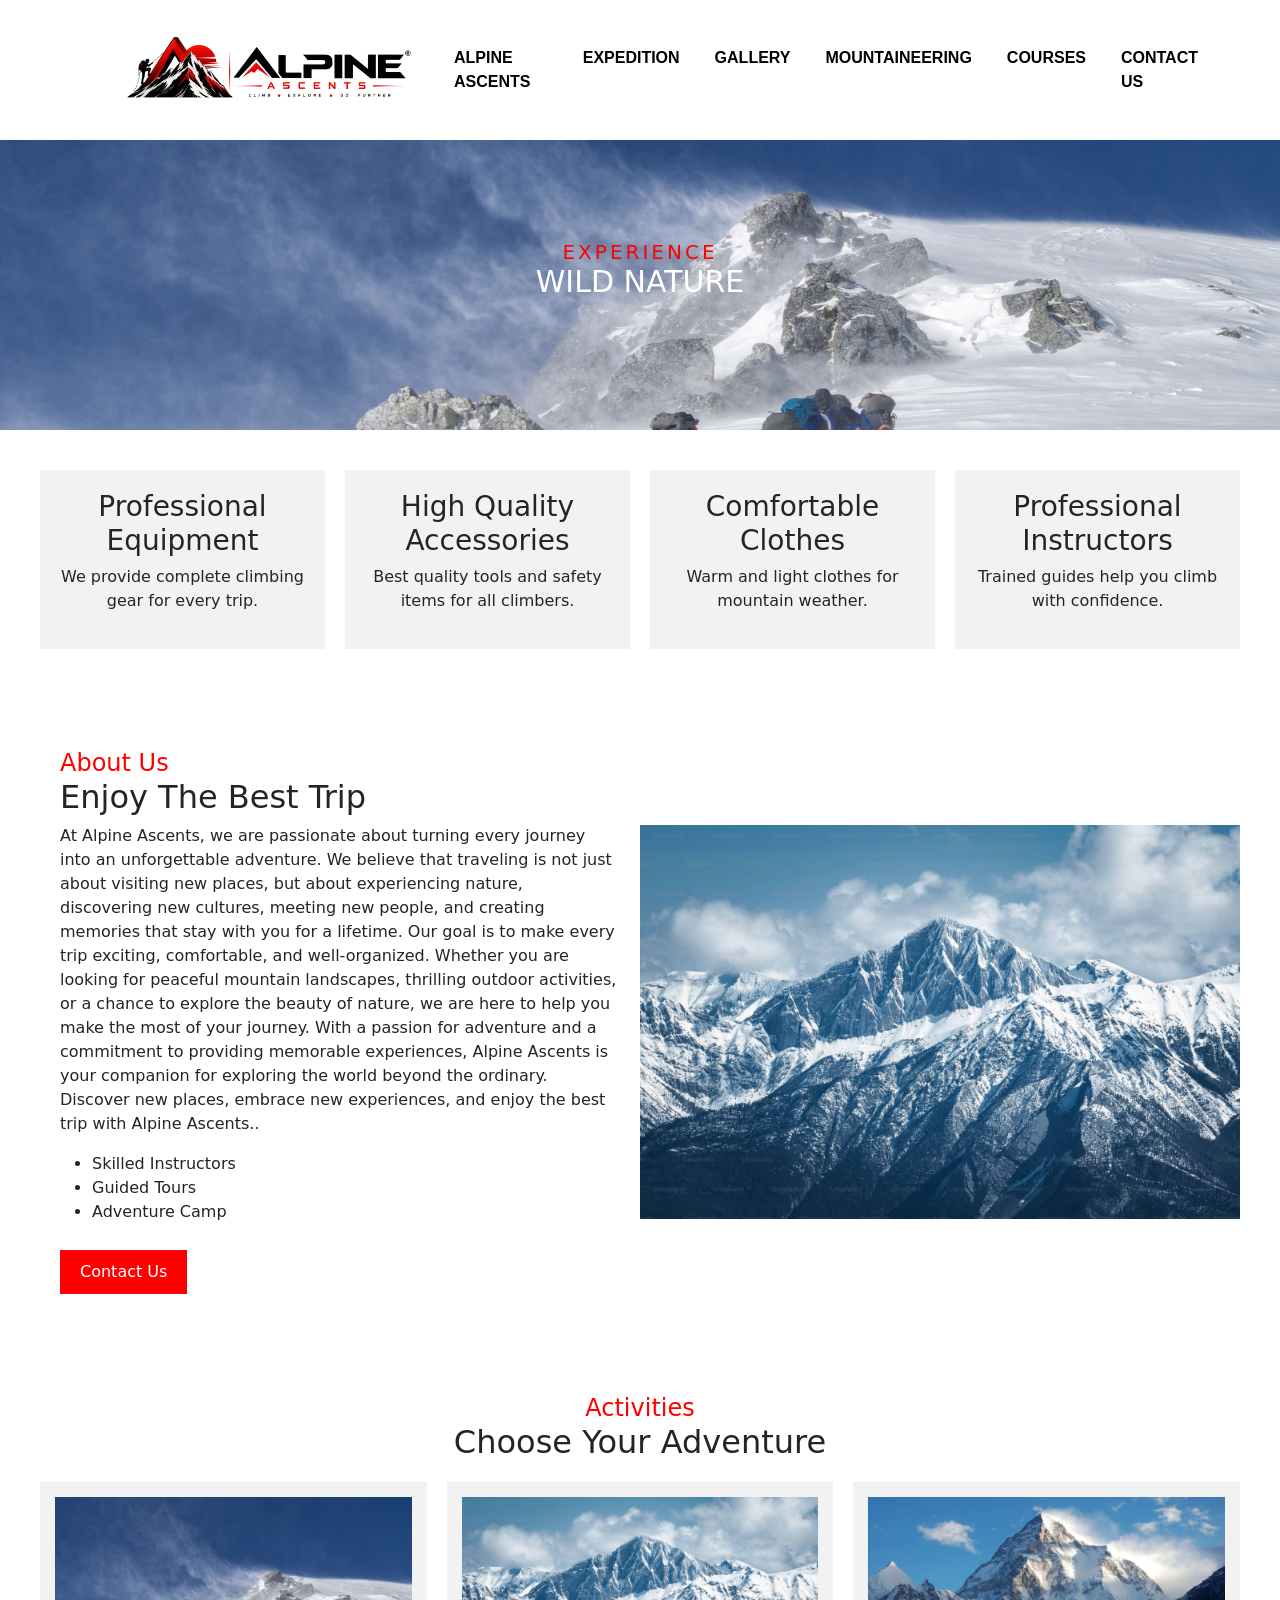
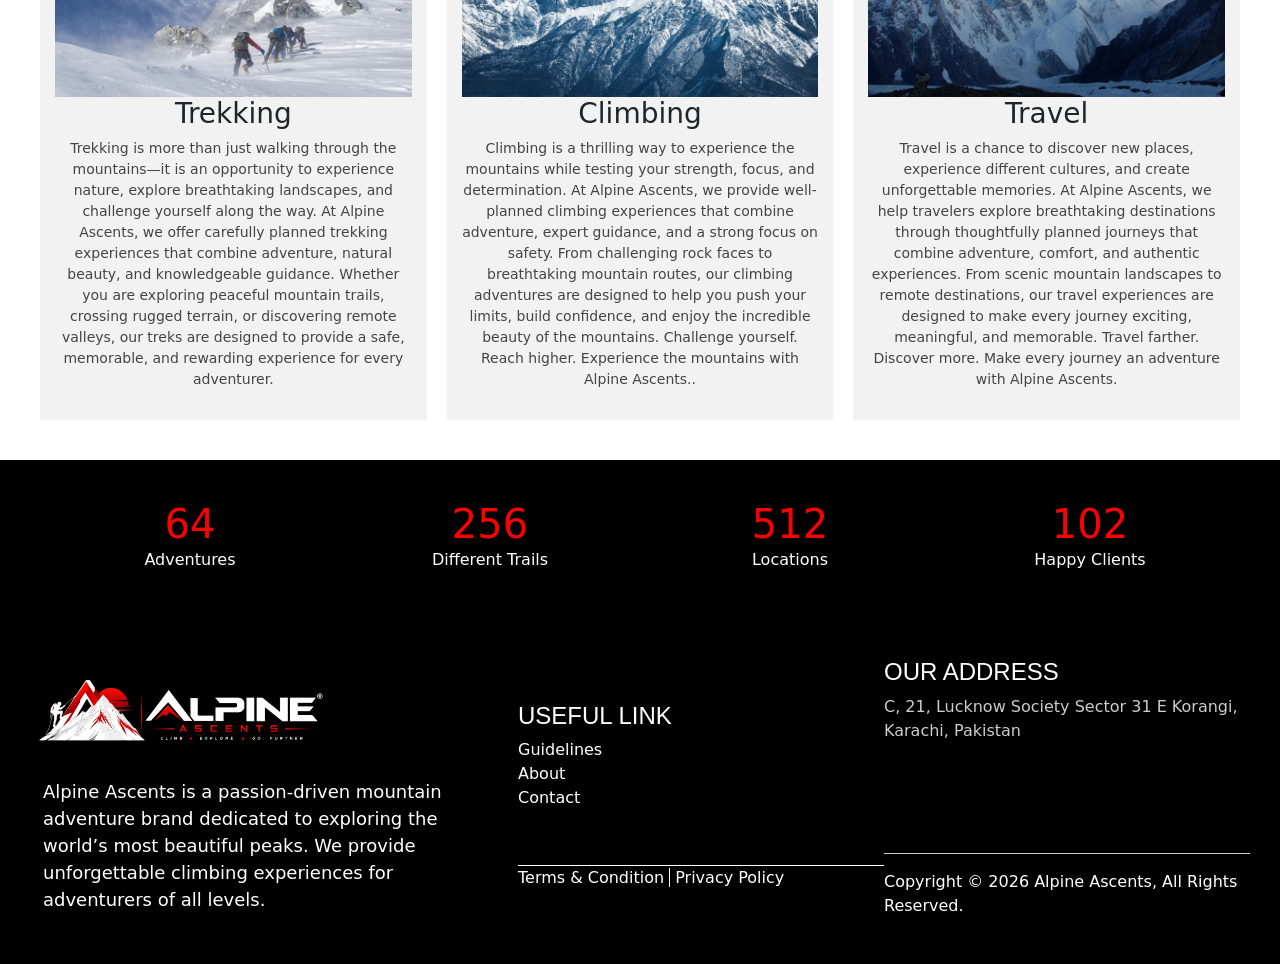
<file: index.html>
<!DOCTYPE html>
<html lang="en">

<head>
    <meta charset="UTF-8">
    <meta name="viewport" content="width=device-width, initial-scale=1.0">
    <title>Alpine Ascents</title>
    <link rel="icon" href="assets/logo/favicon.png">
    <link rel="stylesheet" href="assets/Boot Strap Queries/bootstrap.min.css">
    <link rel="stylesheet" href="assets/style/style.css">
    <link rel="stylesheet" href="assets/style/responsive/responsive.css">
</head>

<body>

    <!-- header -->


    <header>

        <div class="logo">
            <a href="index.html">
                <img src="assets/logo/Alpine Ascents .png" alt="Logo" >

            </a>

        </div>
        <div class="nav_menu">
            <ul>
                <li><a href="index.html">Alpine ascents</a></li>
                <li><a href="Expedition.html">Expedition</a></li>
                <li><a href="gallery.html">gallery</a></li>
                <li><a href="mountaineering.html">mountaineering</a></li>
                <li><a href="courses.html">courses</a></li>
                <li><a href="contact us.html">contact us</a></li>
            </ul>

        </div>
        <aside class="sidebar">
            <img src="assets/logo/Alpine Ascents .png" width="30%" alt="" >
                <ul>
                <li><a href="index.html">Alpine ascents </a></li>
                <li><a href="Expedition.html">Expedition</a></li>
                <li><a href="gallery.html">gallery</a></li>
                <li><a href="mountaineering.html">mountaineering</a></li>
                <li><a href="courses.html">courses</a></li>
                <li><a href="contact us.html">contact us</a></li>
            </ul>
            <img src="assets/hamburger menu/close_24dp_000000_FILL0_wght400_GRAD0_opsz24.svg" alt="image not found" id="close">

        </aside>

        <img src="assets/hamburger menu/dehaze_25dp_000000_FILL0_wght400_GRAD0_opsz24.svg" alt="image not found" id="hamburger">

    </header>


    <!-- header  -->



  <!-- main -->


    <main>

        
        <div class="banner">
            <h2>EXPERIENCE</h2>
            <h1>WILD NATURE</h1>
        </div>

        
        <div class="boxes">
            <div class="box">
                <h3>Professional Equipment</h3>
                <p>We provide complete climbing gear for every trip.</p>
            </div>
            <div class="box">
                <h3>High Quality Accessories</h3>
                <p>Best quality tools and safety items for all climbers.</p>
            </div>
            <div class="box">
                <h3>Comfortable Clothes</h3>
                <p>Warm and light clothes for mountain weather.</p>
            </div>
            <div class="box">
                <h3>Professional Instructors</h3>
                <p>Trained guides help you climb with confidence.</p>
            </div>
        </div>

        
        <div class="about">
            <div class="about_text">
                <h4>About Us</h4>
                <h2>Enjoy The Best Trip</h2>
                <p>At Alpine Ascents, we are passionate about turning every journey into an unforgettable adventure. We believe that traveling is not just about visiting new places, but about experiencing nature, discovering new cultures, meeting new people, and creating memories that stay with you for a lifetime.

Our goal is to make every trip exciting, comfortable, and well-organized. Whether you are looking for peaceful mountain landscapes, thrilling outdoor activities, or a chance to explore the beauty of nature, we are here to help you make the most of your journey.

With a passion for adventure and a commitment to providing memorable experiences, Alpine Ascents is your companion for exploring the world beyond the ordinary.

Discover new places, embrace new experiences, and enjoy the best trip with Alpine Ascents..</p>
                <ul>
                    <li>Skilled Instructors</li>
                    <li>Guided Tours</li>
                    <li>Adventure Camp</li>
                </ul>
                <a href="contact us.html" class="about_btn">Contact Us</a>
            </div>
            <div class="about_img">
                <img src="assets/banner images/4.webp" alt="About image">
            </div>
        </div>

        
        <div class="activities">
            <h4>Activities</h4>
            <h2>Choose Your Adventure</h2>

            <div class="act_row">
                <div class="act_box">
                    <img src="assets/banner images/1.webp" alt="Trekking">
                    <h3>Trekking</h3>
                    <p>Trekking is more than just walking through the mountains—it is an opportunity to experience nature, explore breathtaking landscapes, and challenge yourself along the way. At Alpine Ascents, we offer carefully planned trekking experiences that combine adventure, natural beauty, and knowledgeable guidance.

Whether you are exploring peaceful mountain trails, crossing rugged terrain, or discovering remote valleys, our treks are designed to provide a safe, memorable, and rewarding experience for every adventurer. </p>
                </div>
                <div class="act_box">
                    <img src="assets/banner images/4.webp" alt="Climbing">
                    <h3>Climbing</h3>
                    <p>Climbing is a thrilling way to experience the mountains while testing your strength, focus, and determination. At Alpine Ascents, we provide well-planned climbing experiences that combine adventure, expert guidance, and a strong focus on safety.

From challenging rock faces to breathtaking mountain routes, our climbing adventures are designed to help you push your limits, build confidence, and enjoy the incredible beauty of the mountains.

Challenge yourself. Reach higher. Experience the mountains with Alpine Ascents..</p>
                </div>
                <div class="act_box">
                    <img src="assets/banner images/3.webp" alt="Travel">
                    <h3>Travel</h3>
                    <p>Travel is a chance to discover new places, experience different cultures, and create unforgettable memories. At Alpine Ascents, we help travelers explore breathtaking destinations through thoughtfully planned journeys that combine adventure, comfort, and authentic experiences.

From scenic mountain landscapes to remote destinations, our travel experiences are designed to make every journey exciting, meaningful, and memorable.

Travel farther. Discover more. Make every journey an adventure with Alpine Ascents.</p>
                </div>
            </div>
        </div>

        <div class="numbers">
            <div class="num_box">
                <h2>64</h2>
                <p>Adventures</p>
            </div>
            <div class="num_box">
                <h2>256</h2>
                <p>Different Trails</p>
            </div>
            <div class="num_box">
                <h2>512</h2>
                <p>Locations</p>
            </div>
            <div class="num_box">
                <h2>102</h2>
                <p>Happy Clients</p>
            </div>
        </div>

    </main>

    <!-- main -->



  







    <!-- footer -->

    <footer>

        <div class="footer_logo">
            <a href="index.html">
                <img src="assets/logo/logo Footer.webp" alt=""></a>
            <p class="p_logo_footer">Alpine Ascents is a passion-driven mountain <br> adventure brand dedicated to
                exploring the <br> world’s most beautiful peaks. We provide <br> unforgettable climbing experiences for
                <br> adventurers of all levels.
            </p>
        </div>

        <div class="useful-links">
            <a href="">
                <h4>Useful Link</h4>
            </a>
            <div class="links_footer">

                <a href="guide.html" class="footer_a">Guidelines</a> <br>
                <a href="about.html" class="footer_a">about</a> <br>
                <a href="contact us.html" class="footer_a">contact</a>
            </div>
            
                <div class="terms">
                    <a href="" class="Condition">Terms & Condition</a>
                    <a href="" class="policy"> Privacy Policy</a>

                </div>
        </div>
        <div class="address">
            <a href="">
                <h4>our address</h4>
            </a>
            <p class="p_footer">C, 21, Lucknow Society Sector 31 E Korangi, <br> Karachi, Pakistan</p>

            <p class="p_copy">Copyright &copy; 2026 Alpine Ascents, All Rights Reserved.</p>
        </div>

    </footer>

    <!-- footer-->


    <script src="assets/Boot Strap Queries/bootstrap.min.js"> </script>

    <script src="assets/functions/function.js"></script>
</body>

</html>
</file>
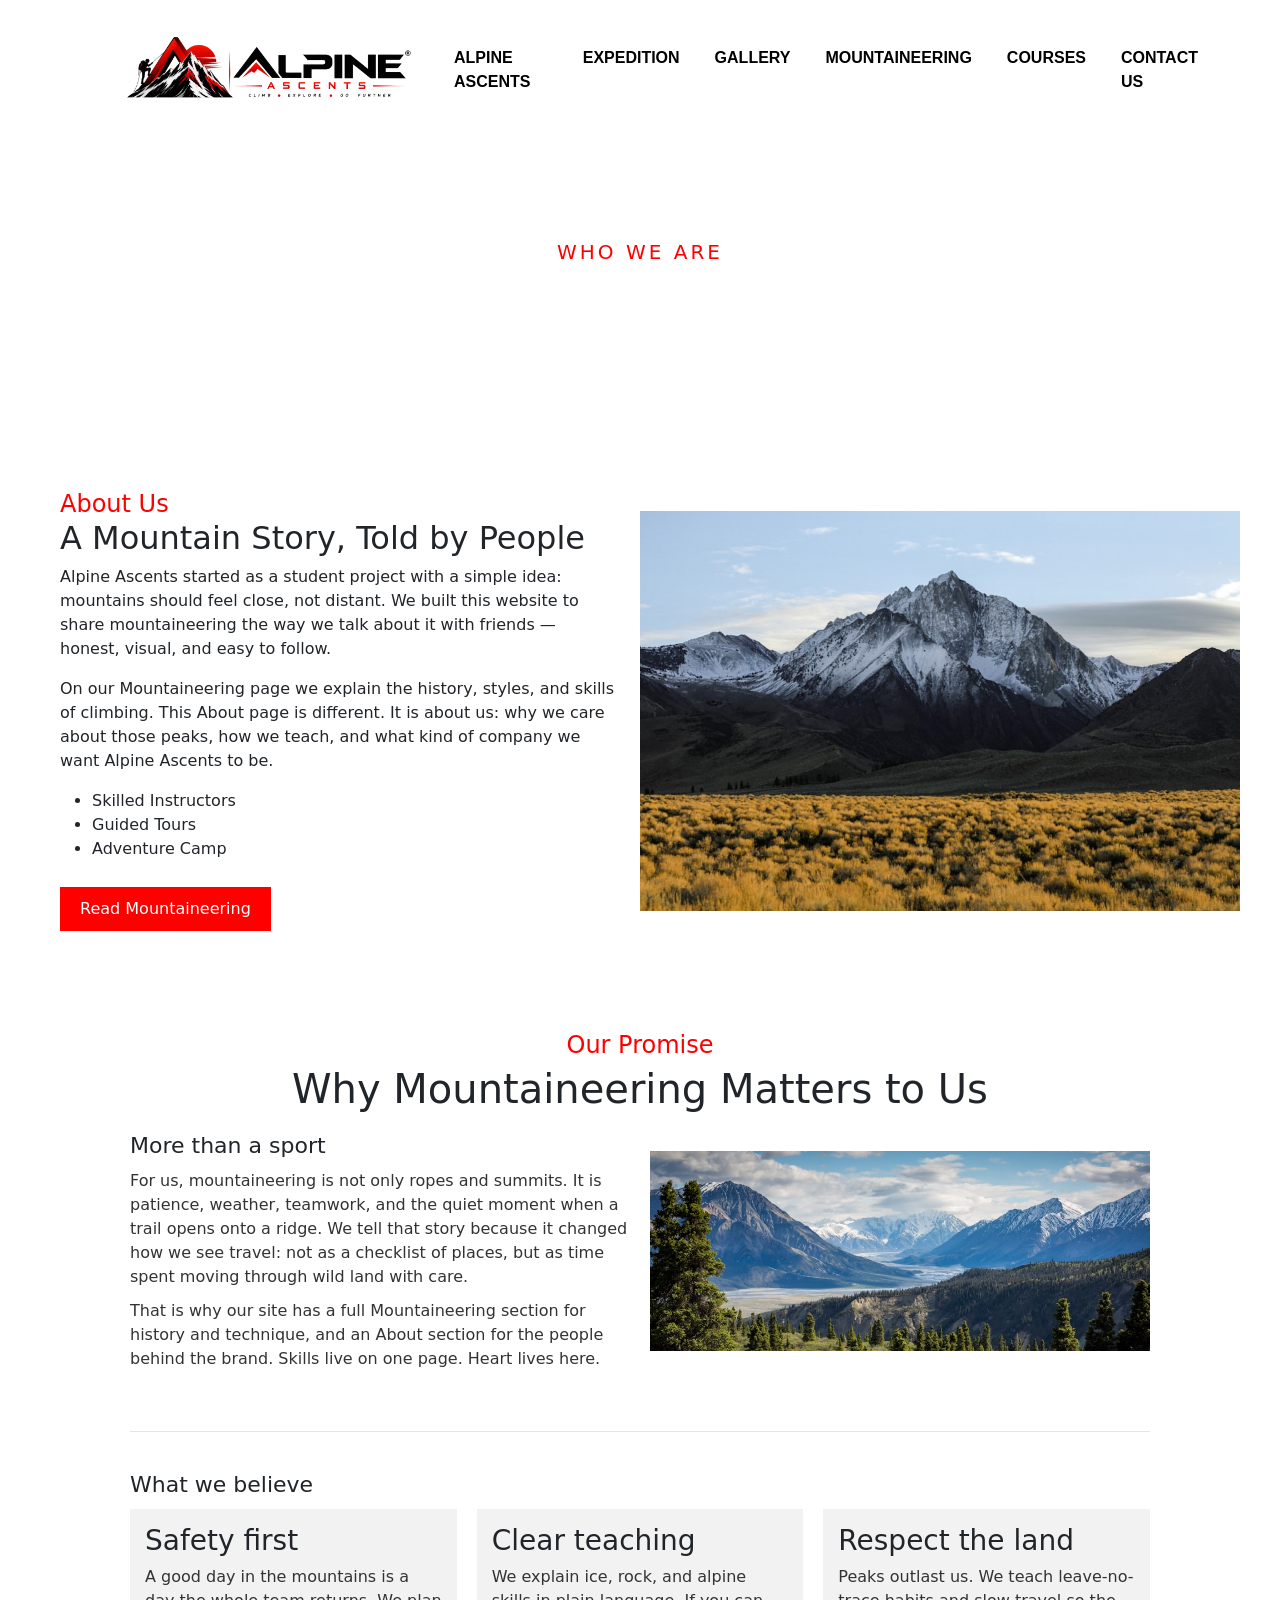
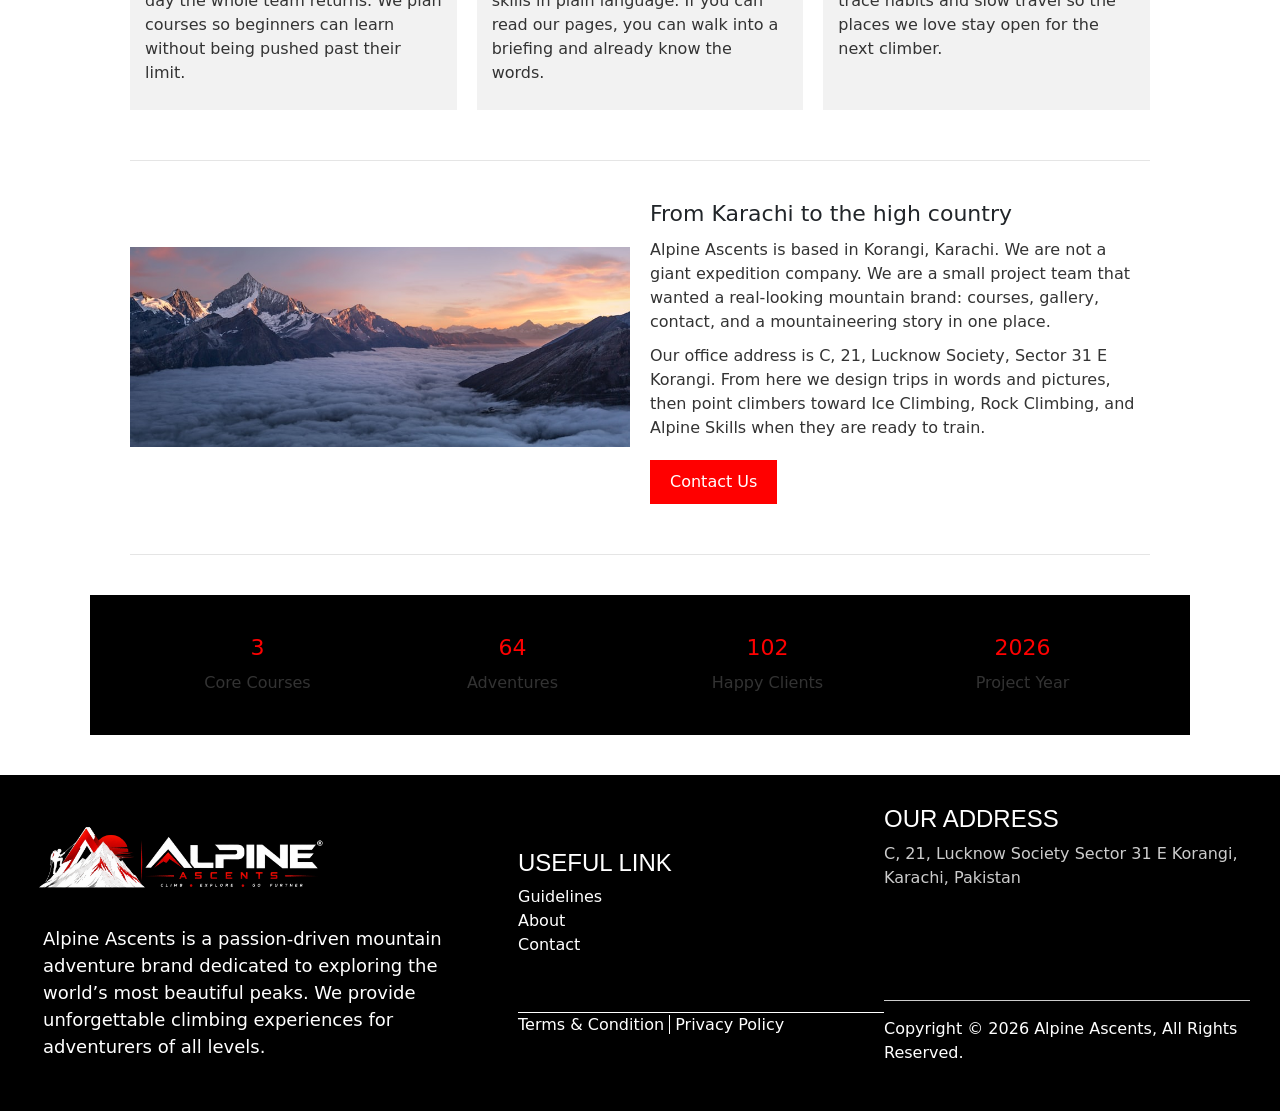
<file: about.html>
<!DOCTYPE html>
<html lang="en">
<head>
    <meta charset="UTF-8">
    <meta name="viewport" content="width=device-width, initial-scale=1.0">
    <title>About | Alpine Ascents   </title>
    <link rel="icon" href="assets/logo/favicon.png">
     <link rel="stylesheet" href="assets/Boot Strap Queries/bootstrap.min.css">
    <link rel="stylesheet" href="assets/style/style.css">
    <link rel="stylesheet" href="assets/style/responsive/responsive.css">

</head>
<body>
      <!-- header -->


    <header>

        <div class="logo">
            <a href="index.html">
                <img src="assets/logo/Alpine Ascents .png" alt="Logo" >

            </a>

        </div>
        <div class="nav_menu">
            <ul>
                <li><a href="index.html">Alpine ascents</a></li>
                <li><a href="Expedition.html">Expedition</a></li>
                <li><a href="gallery.html">gallery</a></li>
                <li><a href="mountaineering.html">mountaineering</a></li>
                <li><a href="courses.html">courses</a></li>
                <li><a href="contact us.html">contact us</a></li>
            </ul>

        </div>
        <aside class="sidebar">
            <img src="assets/logo/Alpine Ascents .png" width="30%" alt="" >
                <ul>
                <li><a href="index.html">Alpine ascents </a></li>
                <li><a href="Expedition.html">Expedition</a></li>
                <li><a href="gallery.html">gallery</a></li>
                <li><a href="mountaineering.html">mountaineering</a></li>
                <li><a href="courses.html">courses</a></li>
                <li><a href="contact us.html">contact us</a></li>
            </ul>
            <img src="assets/hamburger menu/close_24dp_000000_FILL0_wght400_GRAD0_opsz24.svg" alt="image not found" id="close">

        </aside>

        <img src="assets/hamburger menu/dehaze_25dp_000000_FILL0_wght400_GRAD0_opsz24.svg" alt="image not found" id="hamburger">

    </header>


    <!-- header  -->
<main>
        <div class="banner banner_about">
            <h2>WHO WE ARE</h2>
            <h1>ABOUT US</h1>
        </div>
        <div class="about">
            <div class="about_text">
                <h4>About Us</h4>
                <h2>A Mountain Story, Told by People</h2>
                <p>Alpine Ascents started as a student project with a simple idea: mountains should feel close, not distant. We built this website to share mountaineering the way we talk about it with friends — honest, visual, and easy to follow.</p>
                <p>On our Mountaineering page we explain the history, styles, and skills of climbing. This About page is different. It is about us: why we care about those peaks, how we teach, and what kind of company we want Alpine Ascents to be.</p>
                <ul>
                    <li>Skilled Instructors</li>
                    <li>Guided Tours</li>
                    <li>Adventure Camp</li>
                </ul>
                <a href="mountaineering.html" class="about_btn">Read Mountaineering</a>
            </div>
            <div class="about_img">
                <img src="assets/Mountaineering image/7.webp" alt="image not found">
            </div>
        </div>
        <div class="mountaineering_container">
            <div>
                <h4>Our Promise</h4>
                <h1>Why Mountaineering Matters to Us</h1>
                <div class="mtn_row">
                    <div class="mtn_text">
                        <h2>More than a sport</h2>
                        <p>For us, mountaineering is not only ropes and summits. It is patience, weather, teamwork, and the quiet moment when a trail opens onto a ridge. We tell that story because it changed how we see travel: not as a checklist of places, but as time spent moving through wild land with care.</p>
                        <p>That is why our site has a full Mountaineering section for history and technique, and an About section for the people behind the brand. Skills live on one page. Heart lives here.</p>
                    </div>
                    <div class="mtn_img">
                        <img src="assets/Mountaineering image/banner.webp" alt="image not found">
                    </div>
                </div>
            </div>
            <div>
                <h2>What we believe</h2>
                <div class="mtn_grid">
                    <div class="mtn_card">
                        <h3>Safety first</h3>
                        <p>A good day in the mountains is a day the whole team returns. We plan courses so beginners can learn without being pushed past their limit.</p>
                    </div>
                    <div class="mtn_card">
                        <h3>Clear teaching</h3>
                        <p>We explain ice, rock, and alpine skills in plain language. If you can read our pages, you can walk into a briefing and already know the words.</p>
                    </div>
                    <div class="mtn_card">
                        <h3>Respect the land</h3>
                        <p>Peaks outlast us. We teach leave-no-trace habits and slow travel so the places we love stay open for the next climber.</p>
                    </div>
                </div>
            </div>
            <div>
                <div class="mtn_row reverse">
                    <div class="mtn_text">
                        <h2>From Karachi to the high country</h2>
                        <p>Alpine Ascents is based in Korangi, Karachi. We are not a giant expedition company. We are a small project team that wanted a real-looking mountain brand: courses, gallery, contact, and a mountaineering story in one place.</p>
                        <p>Our office address is C, 21, Lucknow Society, Sector 31 E Korangi. From here we design trips in words and pictures, then point climbers toward Ice Climbing, Rock Climbing, and Alpine Skills when they are ready to train.</p>
                        <a href="contact us.html" class="about_btn">Contact Us</a>
                    </div>
                    <div class="mtn_img">
                        <img src="assets/Mountaineering image/8.webp" alt="image not found">
                    </div>
                </div>
            </div>
            <div class="numbers" style="margin:0 -40px;">
                <div class="num_box">
                    <h2>3</h2>
                    <p>Core Courses</p>
                </div>
                <div class="num_box">
                    <h2>64</h2>
                    <p>Adventures</p>
                </div>
                <div class="num_box">
                    <h2>102</h2>
                    <p>Happy Clients</p>
                </div>
                <div class="num_box">
                    <h2>2026</h2>
                    <p>Project Year</p>
                </div>
            </div>
        </div>
    </main>



    
    <!-- footer -->

    <footer>

        <div class="footer_logo">
            <a href="index.html">
                <img src="assets/logo/logo Footer.webp" alt="image not found"></a>
            <p class="p_logo_footer">Alpine Ascents is a passion-driven mountain <br> adventure brand dedicated to
                exploring the <br> world’s most beautiful peaks. We provide <br> unforgettable climbing experiences for
                <br> adventurers of all levels.
            </p>
        </div>

        <div class="useful-links">
            <a href="">
                <h4>Useful Link</h4>
            </a>
               <div class="links_footer">

                <a href="guide.html" class="footer_a">Guidelines</a> <br>
                <a href="about.html" class="footer_a">about</a> <br>
                <a href="contact us.html" class="footer_a">contact</a>
            </div>
            
                <div class="terms">
                    <a href="" class="Condition">Terms & Condition</a>
                    <a href="" class="policy"> Privacy Policy</a>

                </div>
        </div>
        <div class="address">
            <a href="">
                <h4>our address</h4>
            </a>
            <p class="p_footer">C, 21, Lucknow Society Sector 31 E Korangi, <br> Karachi, Pakistan</p>

            <p class="p_copy">Copyright &copy; 2026 Alpine Ascents, All Rights Reserved.</p>
        </div>

    </footer>

    <!-- footer-->

    
    <script src="assets/Boot Strap Queries/bootstrap.min.js"> </script>

    <script src="assets/functions/function.js"></script>
</body>
</html>
</file>
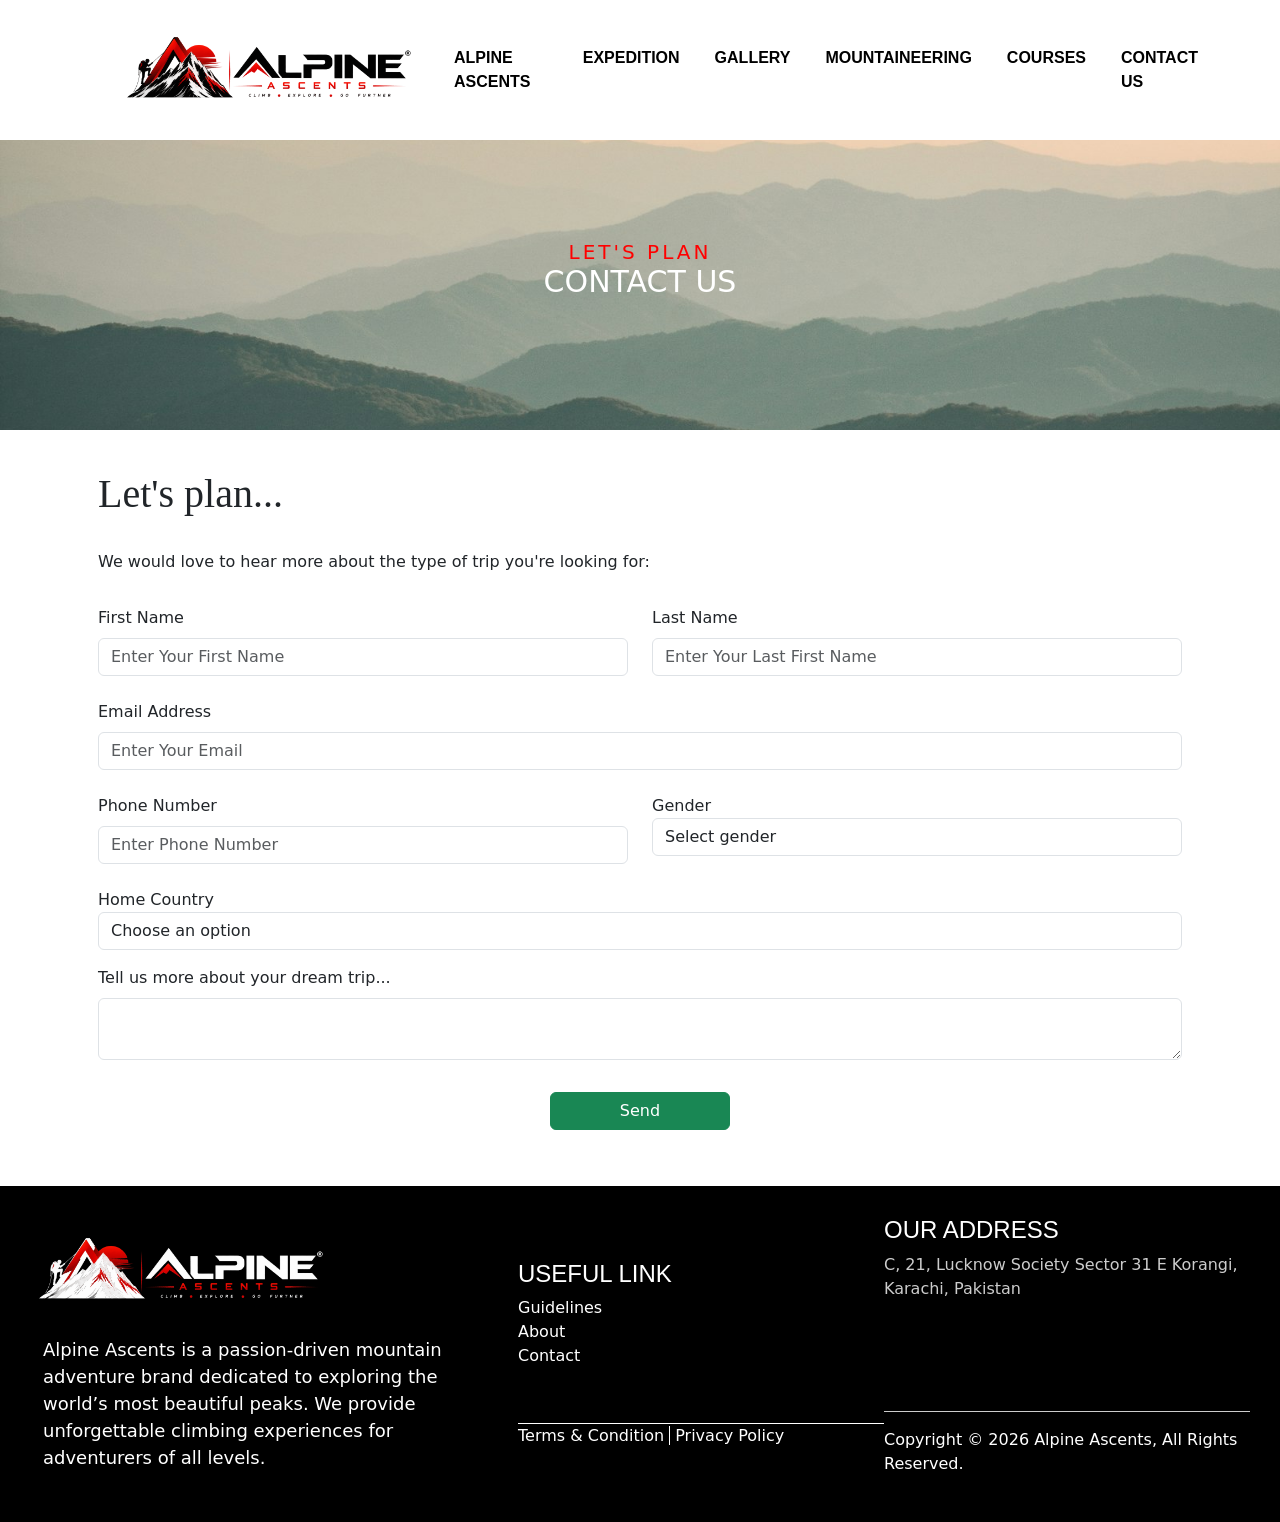
<file: contact us.html>
<!DOCTYPE html>
<html lang="en">

<head>
    <meta charset="UTF-8">
    <meta name="viewport" content="width=device-width, initial-scale=1.0">
    <title>Contact Us | Alpine Ascents</title>
    <link rel="icon" href="assets/logo/favicon.png">
    <link rel="stylesheet" href="assets/Boot Strap Queries/bootstrap.min.css">
    <link rel="stylesheet" href="assets/style/style.css">
    <link rel="stylesheet" href="assets/style/responsive/responsive.css">
</head>

<body>

    <!-- header start -->

    <header>


        <div class="logo">
            <a href="index.html">
                <img src="assets/logo/Alpine Ascents .png" alt="Logo">

            </a>

        </div>
        <div class="nav_menu">
            <ul>
                <li><a href="index.html">Alpine ascents</a></li>
                <li><a href="Expedition.html">Expedition</a></li>
                <li><a href="gallery.html">gallery</a></li>
                <li><a href="mountaineering.html">mountaineering</a></li>
                <li><a href="courses.html">courses</a></li>
                <li><a href="contact us.html">contact us</a></li>
            </ul>


        </div>
        
        <aside class="sidebar">
            <img src="assets/logo/Alpine Ascents .png" width="30%" alt="" >

                <ul>
                <li><a href="index.html">Alpine ascents </a></li>
                <li><a href="Expedition.html">Expedition</a></li>
                <li><a href="gallery.html">gallery</a></li>
                <li><a href="mountaineering.html">mountaineering</a></li>
                <li><a href="courses.html">courses</a></li>
                <li><a href="contact us.html">contact us</a></li>
            </ul>
            <img src="assets/hamburger menu/close_24dp_000000_FILL0_wght400_GRAD0_opsz24.svg" alt="image not found" id="close">

        </aside>
         <img src="assets/hamburger menu/dehaze_25dp_000000_FILL0_wght400_GRAD0_opsz24.svg" alt="" id="hamburger">
    </header>
    <!-- header end -->



    <!-- main start -->

    <main>
        <div class="banner contact_banner">
            <h2>LET'S PLAN</h2>
            <h1>CONTACT US</h1>
        </div>
        <div class="container">
            <form action="#" class=" p-3 my-4 " id="form">
                <div class="row">
                    <h1 style="font-family: fraunces_120pt-light, serif;">
                        Let's plan...</h1>
                    <p class="my-4">We would love to hear more about the type of trip you're looking for:</p>
                    <div class="col-md-6 my-2">
                        <label>First Name</label>
                        <div class="col-md-12 my-2  ">
                            <input name="f_name" type="text" placeholder="Enter Your First Name"
                                class="form-control my-2 ">
                        </div>
                    </div>




                    <div class="col-md-6 my-2">
                        <label for="">Last Name</label>
                        <div class="col-md-12">
                            <input name="l_name" type="text" placeholder="Enter Your Last First Name"
                                class="form-control my-2">
                        </div>
                    </div>



                    <div class="col-md-12 my-2">
                        <label for="">Email Address</label>
                        <div class="col-md-12 ">
                            <input name="email" required type="text" placeholder="Enter Your Email" class="form-control my-2">
                        </div>
                    </div>





                    <div class="col-md-6 my-2">
                        <label for="">Phone Number</label>
                        <div class="col-md-12">
                            <input name="Phone_no" type="text" placeholder="Enter Phone Number"
                                class="form-control my-2">
                        </div>
                    </div>


                    <div class="col-md-6 my-2 ">
                        <label>Gender</label>
                        <select class="form-control" name="Gender">
                            <option disabled selected>Select gender</option>
                            <option>Male</option>
                            <option>Female</option>
                            <option>Other</option>
                        </select>
                    </div>

                    <div class="col-md-12 my-2">
                        <label>Home Country</label>
                        <select class="form-control" required name="Gender">
                            <option disabled selected>Choose an option</option>
                            <option>Afghanistan</option>
                            <option>Albania</option>
                            <option>Algeria</option>
                            <option>Angola</option>
                            <option>Bahamas</option>
                            <option>Bangladesh</option>
                            <option>Barbados</option>
                            <option>Belarus</option>
                            <option>Belgium</option>
                            <option>Cambodia</option>
                            <option>Croatia</option>
                            <option>Djibouti</option>
                            <option>Iraq</option>
                            <option>Italy</option>
                            <option>Iraq</option>
                            <option>Japan</option>
                            <option>Kiribati</option>
                            <option>Namibia</option>
                            <option>Oman</option>
                            <option>Pakistan</option>
                            <option>Paraguay</option>
                            <option>Philippines</option>
                            <option>Qatar</option>
                            <option>Russia</option>
                            <option>Turkmenistan</option>
                            <option>United Kingdom</option>
                            <option>United States</option>
                            <option>Zambia</option>
                            <option>Other</option>
                        </select>
                    </div>

                    <div class="col-md-12 my-2">
                        <label for="">Tell us more about your dream trip...</label>
                        <div class="col-md-12">
                            <textarea type="text" class="form-control my-2"></textarea>

                        </div>
                    </div>

                </div>
                <button type="submit" class="btn btn-success d-block m-auto col-md-2 my-3" id="form_button">Send</button>
            </form>


        </div>

    </main>

    <!-- main end -->




    <!-- footer start -->

    <footer>

        <div class="footer_logo">
            <a href="index.html">
                <img src="assets/logo/logo Footer.webp" alt=""></a>
            <p class="p_logo_footer">Alpine Ascents is a passion-driven mountain <br> adventure brand dedicated to
                exploring the <br> world’s most beautiful peaks. We provide <br> unforgettable climbing experiences for
                <br> adventurers of all levels.
            </p>
        </div>

        <div class="useful-links">
            <a href="">
                <h4>Useful Link</h4>
            </a>
          <div class="links_footer">

                <a href="guide.html" class="footer_a">Guidelines</a> <br>
                <a href="about.html" class="footer_a">about</a> <br>
                <a href="contact us.html" class="footer_a">contact</a>
            </div>

            <div class="terms">
                <a href="" class="Condition">Terms & Condition</a>
                <a href="" class="policy"> Privacy Policy</a>

            </div>
        </div>
        <div class="address">
            <a href="">
                <h4>our address</h4>
            </a>
            <p class="p_footer">C, 21, Lucknow Society Sector 31 E Korangi, <br> Karachi, Pakistan</p>

            <p class="p_copy">Copyright &copy; 2026 Alpine Ascents, All Rights Reserved.</p>
        </div>

    </footer>

    <!-- footer end -->

    <script src="assets/Boot Strap Queries/bootstrap.min.js"></script>

    <script src="assets/functions/function.js"></script>
</body> 

</html>
</file>
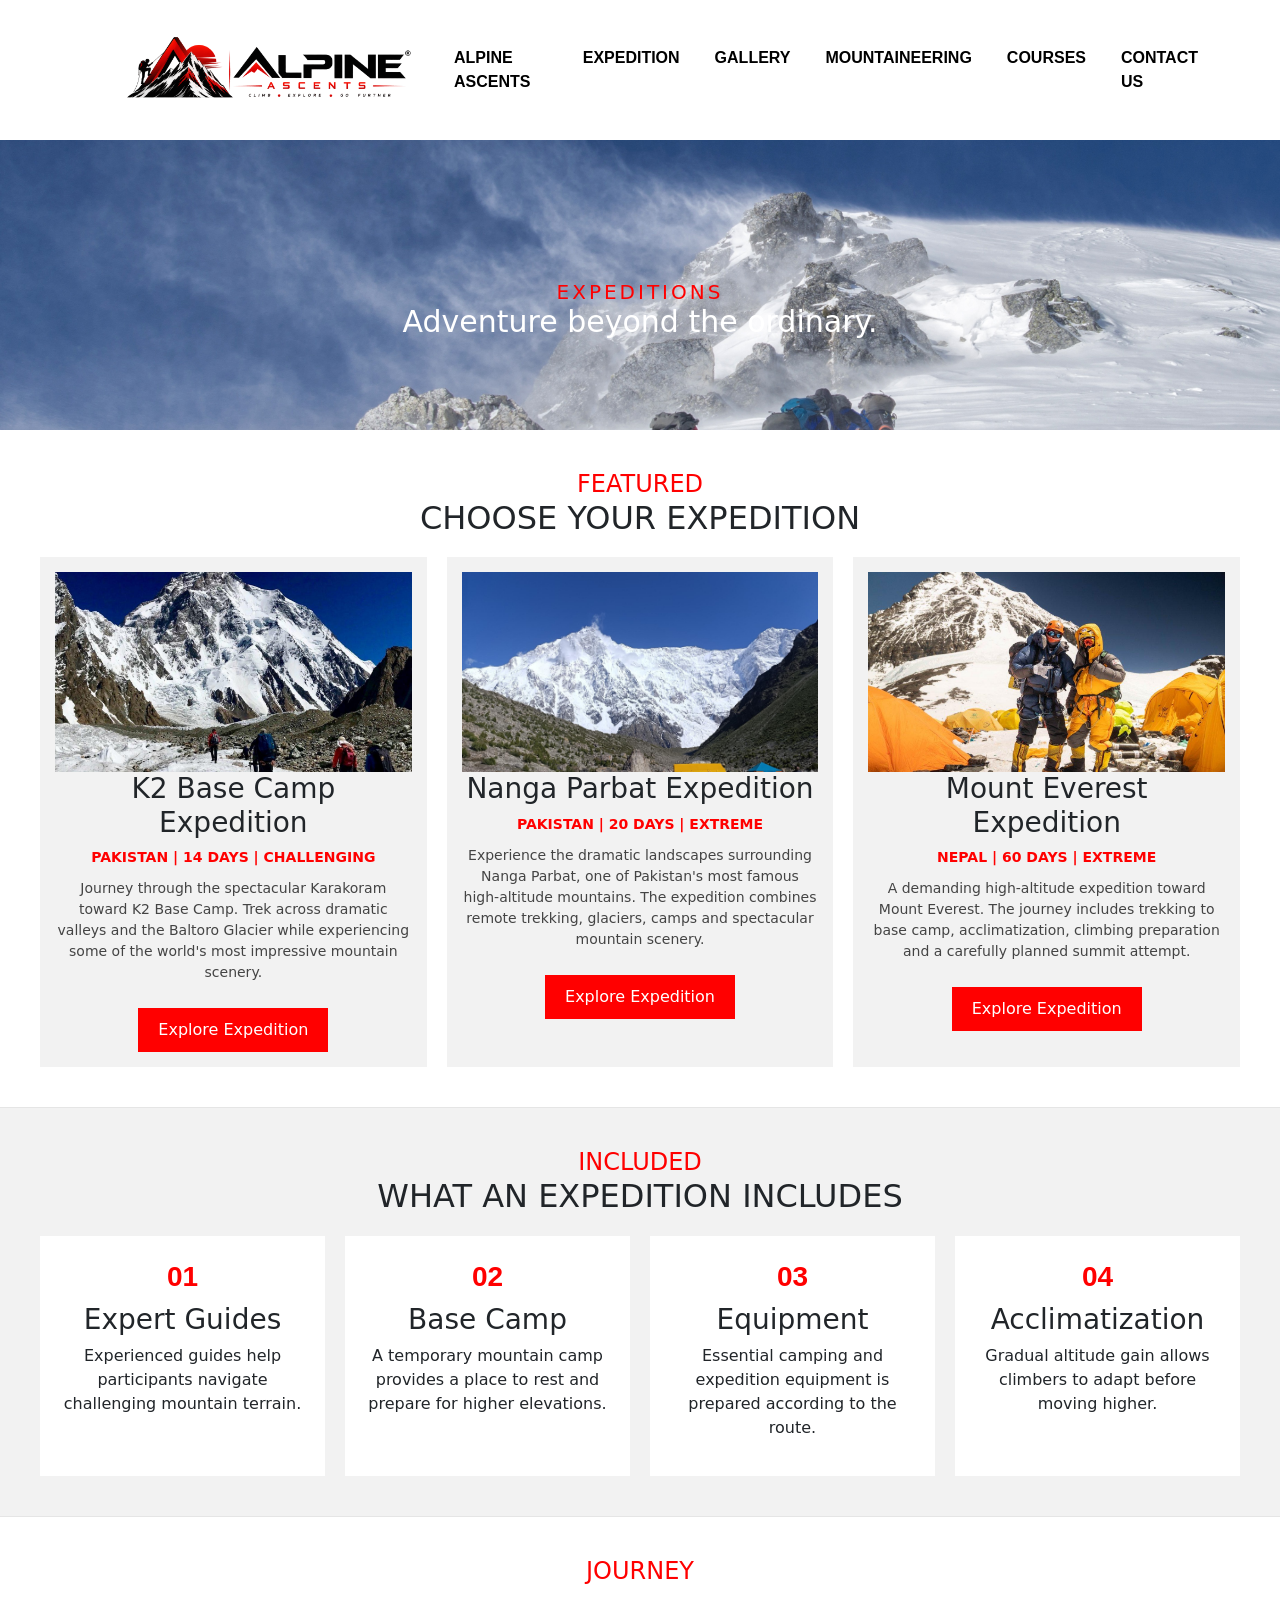
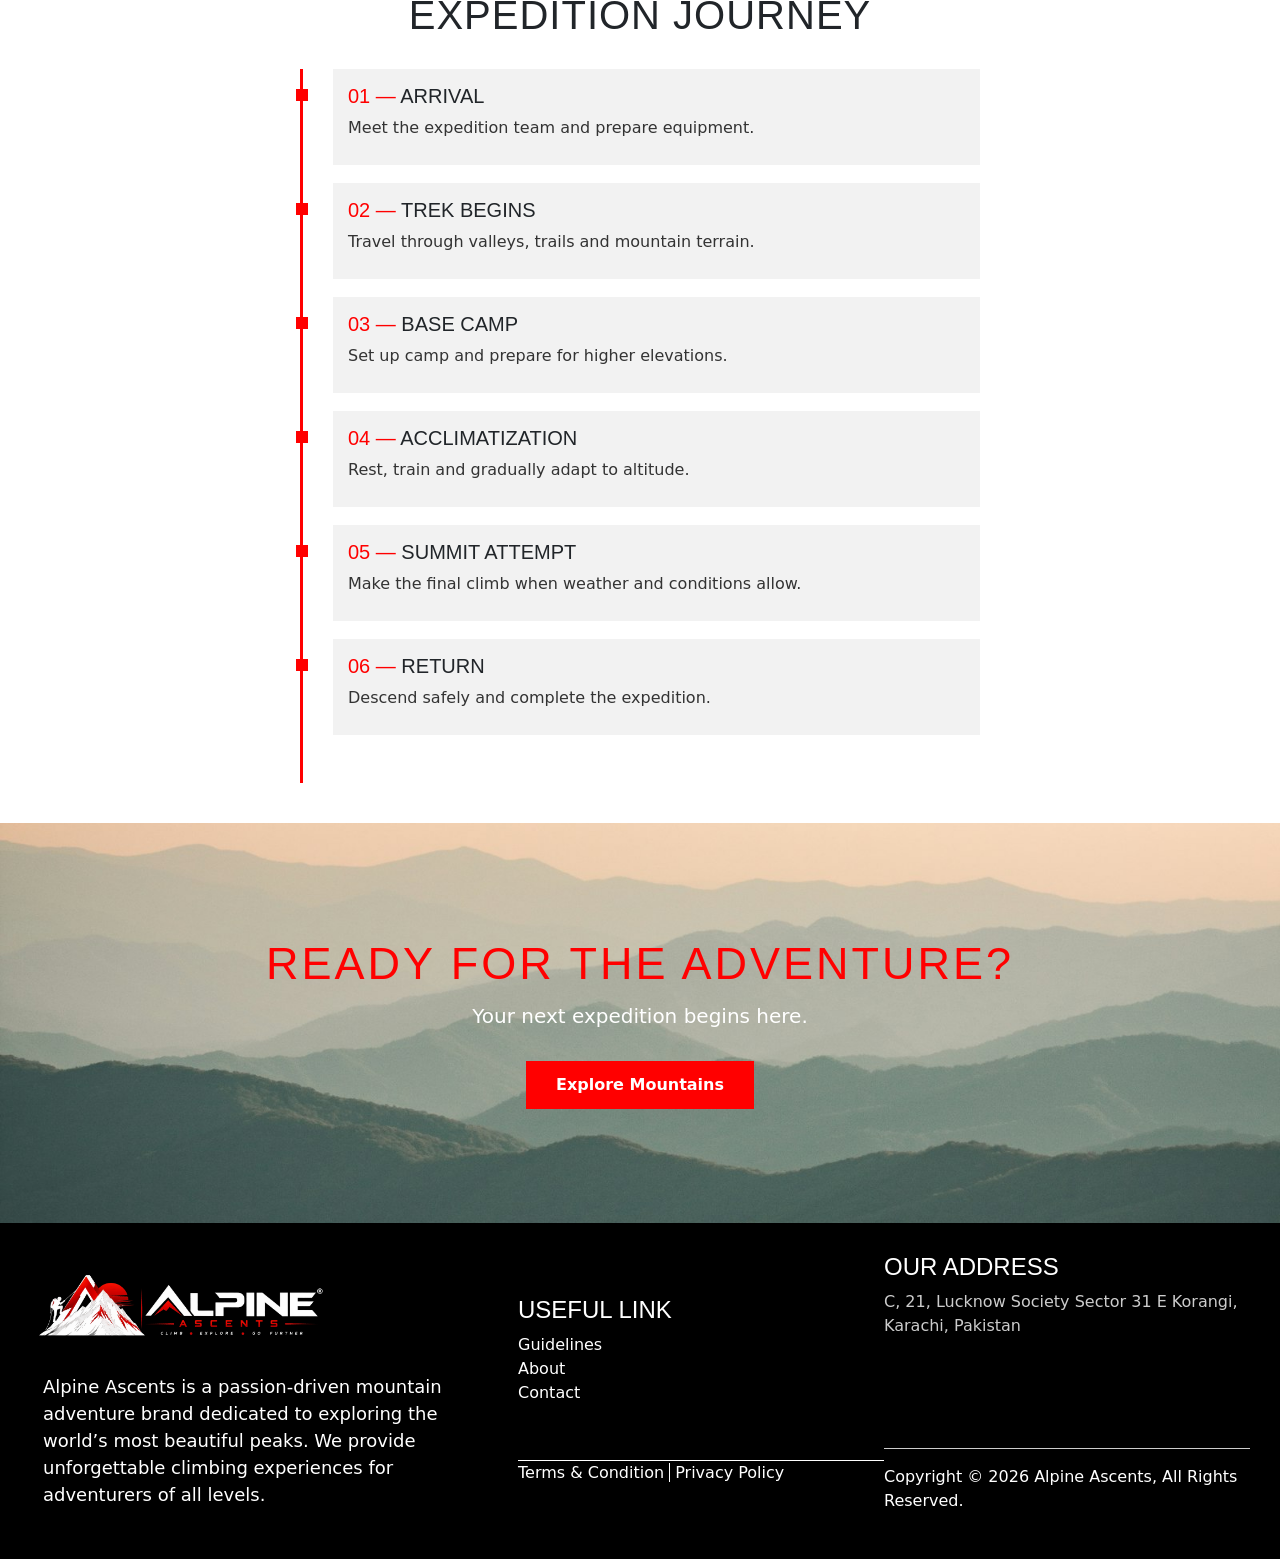
<file: Expedition.html>
<!DOCTYPE html>
<html lang="en">
<head>
    <meta charset="UTF-8">
    <meta name="viewport" content="width=device-width, initial-scale=1.0">
    <title>Expedition | Alpine Ascents</title>
    <link rel="icon" href="assets/logo/favicon.png">
    <link rel="stylesheet" href="assets/Boot Strap Queries/bootstrap.min.css">
    <link rel="stylesheet" href="assets/style/style.css">
    <link rel="stylesheet" href="assets/style/responsive/responsive.css">
</head>
<body>
    

    <!-- header start -->
      <header>
      

            <div class="logo">
                <a href="index.html">
                    <img src="assets/logo/Alpine Ascents .png" alt="Logo">

                </a>

            </div>
            <div class="nav_menu">
                <ul>
                    <li><a href="index.html">Alpine ascents</a></li>
                    <li><a href="Expedition.html">Expedition</a></li>
                    <li><a href="gallery.html">gallery</a></li>
                <li><a href="mountaineering.html">mountaineering</a></li>
                    <li><a href="courses.html">courses</a></li>
                    <li><a href="contact us.html">contact us</a></li>
                </ul>

</div>
<aside class="sidebar">
            <img src="assets/logo/Alpine Ascents .png" width="30%" alt="" >

        <ul>
        <li><a href="index.html">Alpine ascents </a></li>
        <li><a href="Expedition.html">Expedition</a></li>
        <li><a href="gallery.html">gallery</a></li>
        <li><a href="mountaineering.html">mountaineering</a></li>
        <li><a href="courses.html">courses</a></li>
        <li><a href="contact us.html">contact us</a></li>
    </ul>
            <img src="assets/hamburger menu/close_24dp_000000_FILL0_wght400_GRAD0_opsz24.svg" alt="image not found" id="close">

</aside>
 <img src="assets/hamburger menu/dehaze_25dp_000000_FILL0_wght400_GRAD0_opsz24.svg" alt="" id="hamburger">
</header>
    <!-- header end -->

<main>
    <div class="banner banner_expedition">
        <h2>EXPEDITIONS</h2>
        <h1>Adventure beyond the ordinary.</h1>
       
    </div>

    
    <div class="activities">
        <h4>FEATURED</h4>
        <h2>CHOOSE YOUR EXPEDITION</h2>
        
        <div class="act_row">
            
            <div class="act_box">
                <img src="assets/Expedition images/k2-expedition.jpg" alt="K2 Base Camp Expedition">
                <h3>K2 Base Camp Expedition</h3>
                <div class="expedition_meta">Pakistan | 14 Days | Challenging</div>
                <p>Journey through the spectacular Karakoram toward K2 Base Camp. Trek across dramatic valleys and the Baltoro Glacier while experiencing some of the world's most impressive mountain scenery.</p>
                <a href="#" class="about_btn">Explore Expedition</a>
            </div>

            <div class="act_box">
                <img src="assets/Expedition images/nanga-parbat-expedition.jpg" alt="Nanga Parbat Expedition">
                <h3>Nanga Parbat Expedition</h3>
                <div class="expedition_meta">Pakistan | 20 Days | Extreme</div>
                <p>Experience the dramatic landscapes surrounding Nanga Parbat, one of Pakistan's most famous high-altitude mountains. The expedition combines remote trekking, glaciers, camps and spectacular mountain scenery.</p>
                <a href="#" class="about_btn">Explore Expedition</a>
            </div>

            
            <div class="act_box">
                <img src="assets/Expedition images/everest-expedition.jpg" alt="Mount Everest Expedition">
                <h3>Mount Everest Expedition</h3>
                <div class="expedition_meta">Nepal | 60 Days | Extreme</div>
                <p>A demanding high-altitude expedition toward Mount Everest. The journey includes trekking to base camp, acclimatization, climbing preparation and a carefully planned summit attempt.</p>
                <a href="#" class="about_btn">Explore Expedition</a>
            </div>
        </div>
    </div>

    
    <div class="activities" style="background-color: #f2f2f2; border-top: 1px solid #e5e5e5; border-bottom: 1px solid #e5e5e5;">
        <h4>INCLUDED</h4>
        <h2>WHAT AN EXPEDITION INCLUDES</h2>
        
        <div class="act_row">
            <div class="box" style="background-color: white;">
                <div class="include_num">01</div>
                <h3>Expert Guides</h3>
                <p>Experienced guides help participants navigate challenging mountain terrain.</p>
            </div>
            <div class="box" style="background-color: white;">
                <div class="include_num">02</div>
                <h3>Base Camp</h3>
                <p>A temporary mountain camp provides a place to rest and prepare for higher elevations.</p>
            </div>
            <div class="box" style="background-color: white;">
                <div class="include_num">03</div>
                <h3>Equipment</h3>
                <p>Essential camping and expedition equipment is prepared according to the route.</p>
            </div>
            <div class="box" style="background-color: white;">
                <div class="include_num">04</div>
                <h3>Acclimatization</h3>
                <p>Gradual altitude gain allows climbers to adapt before moving higher.</p>
            </div>
        </div>
    </div>

   
    <div class="mountaineering_container">
        <h4>JOURNEY</h4>
        <h1 style="text-transform: uppercase; font-family: Teko, sans-serif; font-size: 40px; letter-spacing: 1px;">Expedition Journey</h1>
        
        <div class="expedition_timeline">
           
            <div class="timeline_item">
                <h3><span>01 —</span> Arrival</h3>
                <p>Meet the expedition team and prepare equipment.</p>
            </div>

            <div class="timeline_item">
                <h3><span>02 —</span> Trek Begins</h3>
                <p>Travel through valleys, trails and mountain terrain.</p>
            </div>
            
            <div class="timeline_item">
                <h3><span>03 —</span> Base Camp</h3>
                <p>Set up camp and prepare for higher elevations.</p>
            </div>

            <div class="timeline_item">
                <h3><span>04 —</span> Acclimatization</h3>
                <p>Rest, train and gradually adapt to altitude.</p>
            </div>

            <div class="timeline_item">
                <h3><span>05 —</span> Summit Attempt</h3>
                <p>Make the final climb when weather and conditions allow.</p>
            </div>
            
            <div class="timeline_item">
                <h3><span>06 —</span> Return</h3>
                <p>Descend safely and complete the expedition.</p>
            </div>
        </div>
    </div>


    <div class="banner contact_banner expedition_cta">
        <h2 style="color: red; font-family: Teko, sans-serif; font-size: 45px;">READY FOR THE ADVENTURE?</h2>
        <p style="color: white; font-size: 20px; margin: 10px 0 20px;">Your next expedition begins here.</p>
        <a href="#" class="about_btn" style="padding: 12px 30px; font-weight: bold;">Explore Mountains</a>
    </div>

    </main>
 <!-- footer start -->

    <footer>

        <div class="footer_logo">
            <a href="index.html">
                <img src="assets/logo/logo Footer.webp" alt=""></a>
            <p class="p_logo_footer">Alpine Ascents is a passion-driven mountain <br> adventure brand dedicated to
                exploring the <br> world’s most beautiful peaks. We provide <br> unforgettable climbing experiences for
                <br> adventurers of all levels.
            </p>
        </div>

        <div class="useful-links">
            <a href="">
                <h4>Useful Link</h4>
            </a>
             <div class="links_footer">

                <a href="guide.html" class="footer_a">Guidelines</a> <br>
                <a href="about.html" class="footer_a">about</a> <br>
                <a href="contact us.html" class="footer_a">contact</a>
            </div>
            
                <div class="terms">
                    <a href="" class="Condition">Terms & Condition</a>
                    <a href="" class="policy"> Privacy Policy</a>

                </div>
        </div>
        <div class="address">
            <a href="">
                <h4>our address</h4>
            </a>
            <p class="p_footer">C, 21, Lucknow Society Sector 31 E Korangi, <br> Karachi, Pakistan</p>

            <p class="p_copy">Copyright &copy; 2026 Alpine Ascents, All Rights Reserved.</p>
        </div>

    </footer>

    <!-- footer end -->

    <script src="assets/Boot Strap Queries/bootstrap.min.js"></script>

    <script src="assets/functions/function.js"></script>
</body>
</html>
</file>
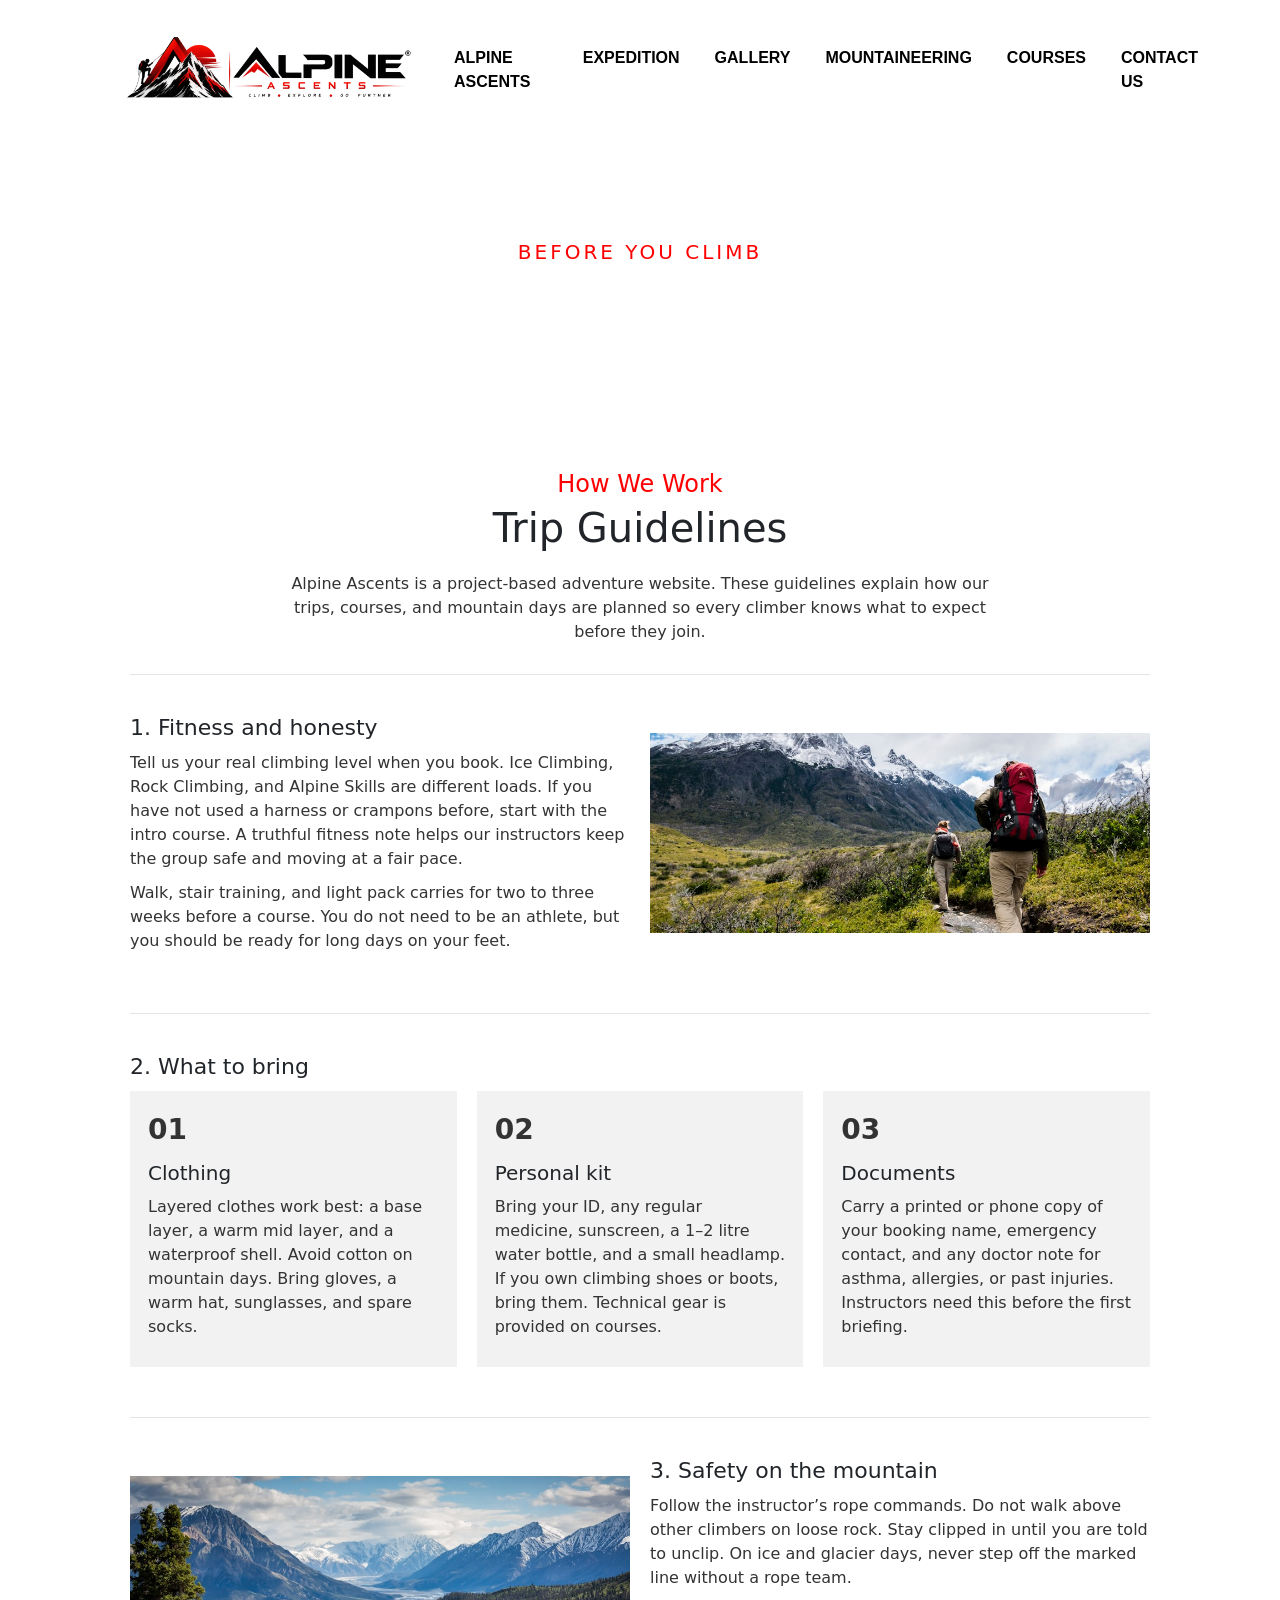
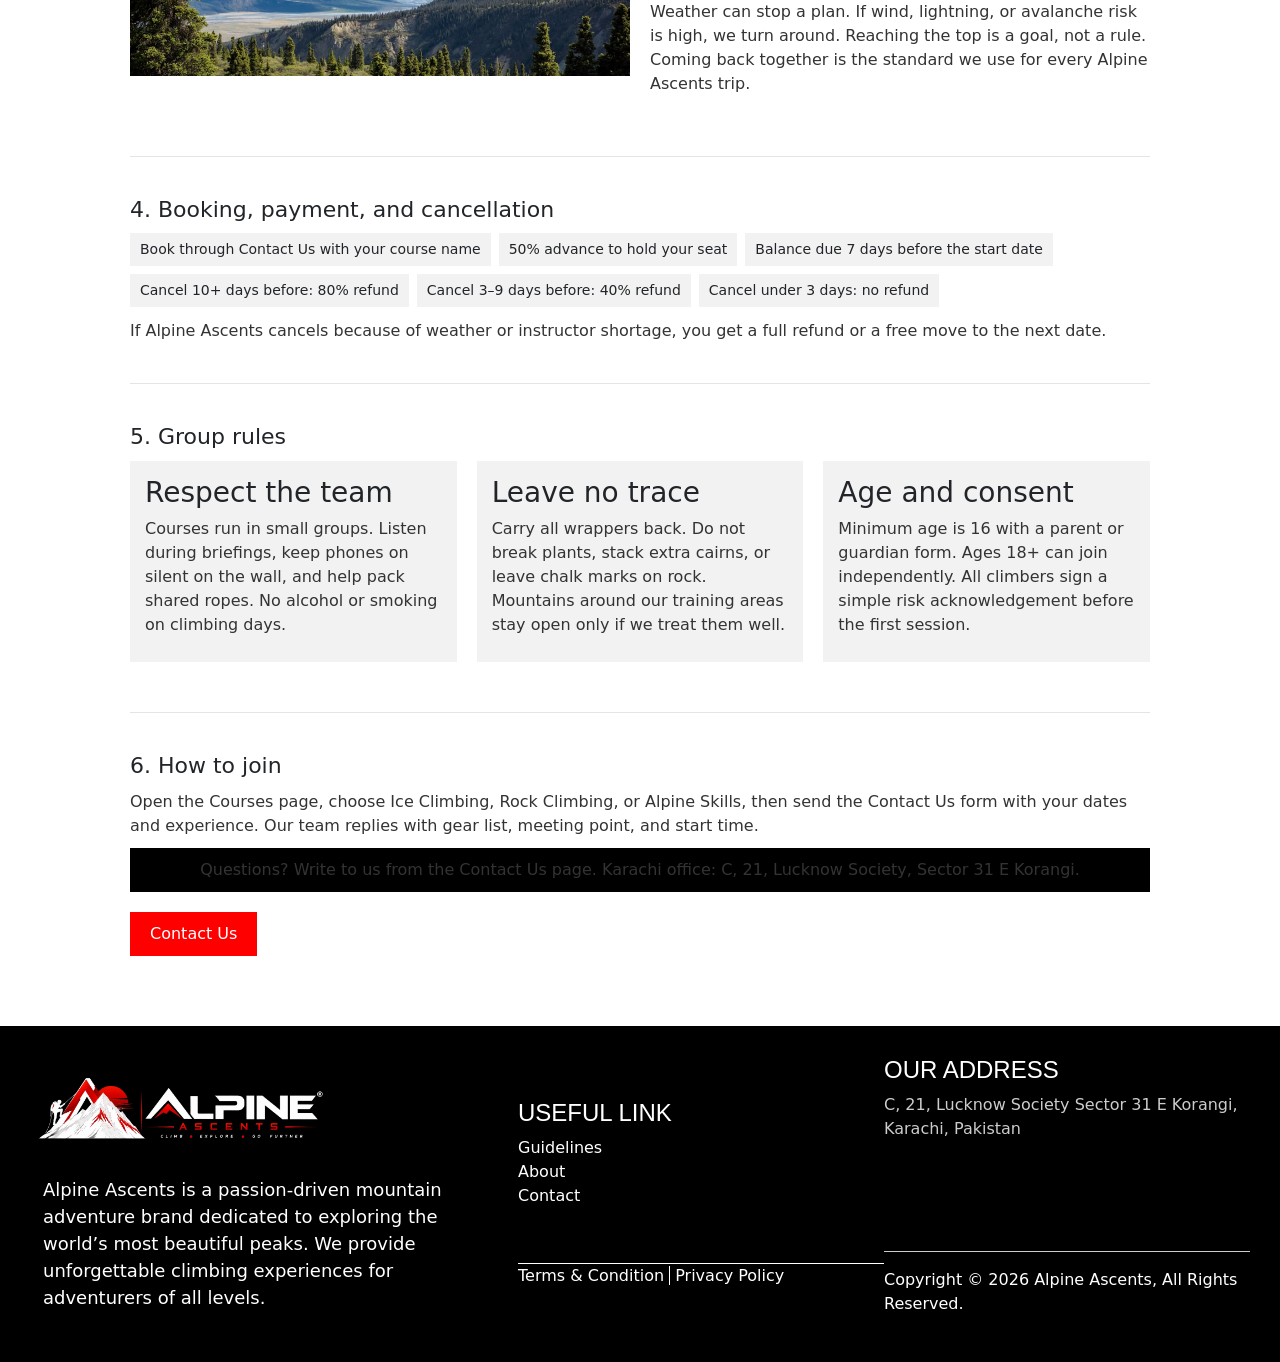
<file: guide.html>
<!DOCTYPE html>
<html lang="en">
<head>
    <meta charset="UTF-8">
    <meta name="viewport" content="width=device-width, initial-scale=1.0">
    <title>Guide | Alpine Ascents</title>
    <link rel="icon" href="assets/logo/favicon.png">
     <link rel="stylesheet" href="assets/Boot Strap Queries/bootstrap.min.css">
    <link rel="stylesheet" href="assets/style/style.css">
    <link rel="stylesheet" href="assets/style/responsive/responsive.css">

</head>
<body>
      <!-- header -->


    <header>

        <div class="logo">
            <a href="index.html">
                <img src="assets/logo/Alpine Ascents .png" alt="Logo" >

            </a>

        </div>
        <div class="nav_menu">
            <ul>
                <li><a href="index.html">Alpine ascents</a></li>
                <li><a href="Expedition.html">Expedition</a></li>
                <li><a href="gallery.html">gallery</a></li>
                <li><a href="mountaineering.html">mountaineering</a></li>
                <li><a href="courses.html">courses</a></li>
                <li><a href="contact us.html">contact us</a></li>
            </ul>

        </div>
        <aside class="sidebar">
            <img src="assets/logo/Alpine Ascents .png" width="30%" alt="image not found" >
                <ul>
                <li><a href="index.html">Alpine ascents </a></li>
                <li><a href="Expedition.html">Expedition</a></li>
                <li><a href="gallery.html">gallery</a></li>
                <li><a href="mountaineering.html">mountaineering</a></li>
                <li><a href="courses.html">courses</a></li>
                <li><a href="contact us.html">contact us</a></li>
            </ul>
            <img src="assets/hamburger menu/close_24dp_000000_FILL0_wght400_GRAD0_opsz24.svg" alt="image not found" id="close">

        </aside>

        <img src="assets/hamburger menu/dehaze_25dp_000000_FILL0_wght400_GRAD0_opsz24.svg" alt="image not found" id="hamburger">

    </header>


    <!-- header  -->
    
<main>
        <div class="banner banner_guide">
            <h2>BEFORE YOU CLIMB</h2>
            <h1>GUIDELINES</h1>
        </div>
        <div class="mountaineering_container">
            <div>
                <h4>How We Work</h4>
                <h1>Trip Guidelines</h1>
                <p style="text-align:center;max-width:740px;margin:0 auto;">
                    Alpine Ascents is a project-based adventure website. These guidelines explain how our trips,
                    courses, and mountain days are planned so every climber knows what to expect before they join.
                </p>
            </div>
            <div>
                <div class="mtn_row">
                    <div class="mtn_text">
                        <h2>1. Fitness and honesty</h2>
                        <p>Tell us your real climbing level when you book. Ice Climbing, Rock Climbing, and Alpine Skills are different loads. If you have not used a harness or crampons before, start with the intro course. A truthful fitness note helps our instructors keep the group safe and moving at a fair pace.</p>
                        <p>Walk, stair training, and light pack carries for two to three weeks before a course. You do not need to be an athlete, but you should be ready for long days on your feet.</p>
                    </div>
                    <div class="mtn_img">
                        <img src="assets/Mountaineering image/5.webp" alt="image not found">
                    </div>
                </div>
            </div>
            <div>
                <h2>2. What to bring</h2>
                <div class="mtn_grid">
                    <div class="guide_card">
                        <p class="guide_number">01</p>
                        <h3>Clothing</h3>
                        <p>Layered clothes work best: a base layer, a warm mid layer, and a waterproof shell. Avoid cotton on mountain days. Bring gloves, a warm hat, sunglasses, and spare socks.</p>
                    </div>
                    <div class="guide_card">
                        <p class="guide_number">02</p>
                        <h3>Personal kit</h3>
                        <p>Bring your ID, any regular medicine, sunscreen, a 1–2 litre water bottle, and a small headlamp. If you own climbing shoes or boots, bring them. Technical gear is provided on courses.</p>
                    </div>
                    <div class="guide_card">
                        <p class="guide_number">03</p>
                        <h3>Documents</h3>
                        <p>Carry a printed or phone copy of your booking name, emergency contact, and any doctor note for asthma, allergies, or past injuries. Instructors need this before the first briefing.</p>
                    </div>
                </div>
            </div>
            <div>
                <div class="mtn_row reverse">
                    <div class="mtn_text">
                        <h2>3. Safety on the mountain</h2>
                        <p>Follow the instructor’s rope commands. Do not walk above other climbers on loose rock. Stay clipped in until you are told to unclip. On ice and glacier days, never step off the marked line without a rope team.</p>
                        <p>Weather can stop a plan. If wind, lightning, or avalanche risk is high, we turn around. Reaching the top is a goal, not a rule. Coming back together is the standard we use for every Alpine Ascents trip.</p>
                    </div>
                    <div class="mtn_img">
                        <img src="assets/Mountaineering image/banner.webp" alt="image not found">
                    </div>
                </div>
            </div>
            <div>
                <h2>4. Booking, payment, and cancellation</h2>
                <ul>
                    <li>Book through Contact Us with your course name</li>
                    <li>50% advance to hold your seat</li>
                    <li>Balance due 7 days before the start date</li>
                    <li>Cancel 10+ days before: 80% refund</li>
                    <li>Cancel 3–9 days before: 40% refund</li>
                    <li>Cancel under 3 days: no refund</li>
                </ul>
                <p>If Alpine Ascents cancels because of weather or instructor shortage, you get a full refund or a free move to the next date.</p>
            </div>
            <div>
                <h2>5. Group rules</h2>
                <div class="mtn_grid">
                    <div class="mtn_card">
                        <h3>Respect the team</h3>
                        <p>Courses run in small groups. Listen during briefings, keep phones on silent on the wall, and help pack shared ropes. No alcohol or smoking on climbing days.</p>
                    </div>
                    <div class="mtn_card">
                        <h3>Leave no trace</h3>
                        <p>Carry all wrappers back. Do not break plants, stack extra cairns, or leave chalk marks on rock. Mountains around our training areas stay open only if we treat them well.</p>
                    </div>
                    <div class="mtn_card">
                        <h3>Age and consent</h3>
                        <p>Minimum age is 16 with a parent or guardian form. Ages 18+ can join independently. All climbers sign a simple risk acknowledgement before the first session.</p>
                    </div>
                </div>
            </div>
            <div>
                <h2>6. How to join</h2>
                <p>Open the Courses page, choose Ice Climbing, Rock Climbing, or Alpine Skills, then send the Contact Us form with your dates and experience. Our team replies with gear list, meeting point, and start time.</p>
                <p class="mtn_note">Questions? Write to us from the Contact Us page. Karachi office: C, 21, Lucknow Society, Sector 31 E Korangi.</p>
                <a href="contact us.html" class="about_btn">Contact Us</a>
            </div>
        </div>
    </main>


    
    <!-- footer -->

    <footer>

        <div class="footer_logo">
            <a href="index.html">
                <img src="assets/logo/logo Footer.webp" alt="image not found"></a>
            <p class="p_logo_footer">Alpine Ascents is a passion-driven mountain <br> adventure brand dedicated to
                exploring the <br> world’s most beautiful peaks. We provide <br> unforgettable climbing experiences for
                <br> adventurers of all levels.
            </p>
        </div>

        <div class="useful-links">
            <a href="">
                <h4>Useful Link</h4>
            </a>
               <div class="links_footer">

                <a href="guide.html" class="footer_a">Guidelines</a> <br>
                <a href="about.html" class="footer_a">about</a> <br>
                <a href="contact us.html" class="footer_a">contact</a>
            </div>
            
                <div class="terms">
                    <a href="" class="Condition">Terms & Condition</a>
                    <a href="" class="policy"> Privacy Policy</a>

                </div>
        </div>
        <div class="address">
            <a href="">
                <h4>our address</h4>
            </a>
            <p class="p_footer">C, 21, Lucknow Society Sector 31 E Korangi, <br> Karachi, Pakistan</p>

            <p class="p_copy">Copyright &copy; 2026 Alpine Ascents, All Rights Reserved.</p>
        </div>

    </footer>

    <!-- footer-->

    
    <script src="assets/Boot Strap Queries/bootstrap.min.js"> </script>

    <script src="assets/functions/function.js"></script>
</body>
</html>
</file>
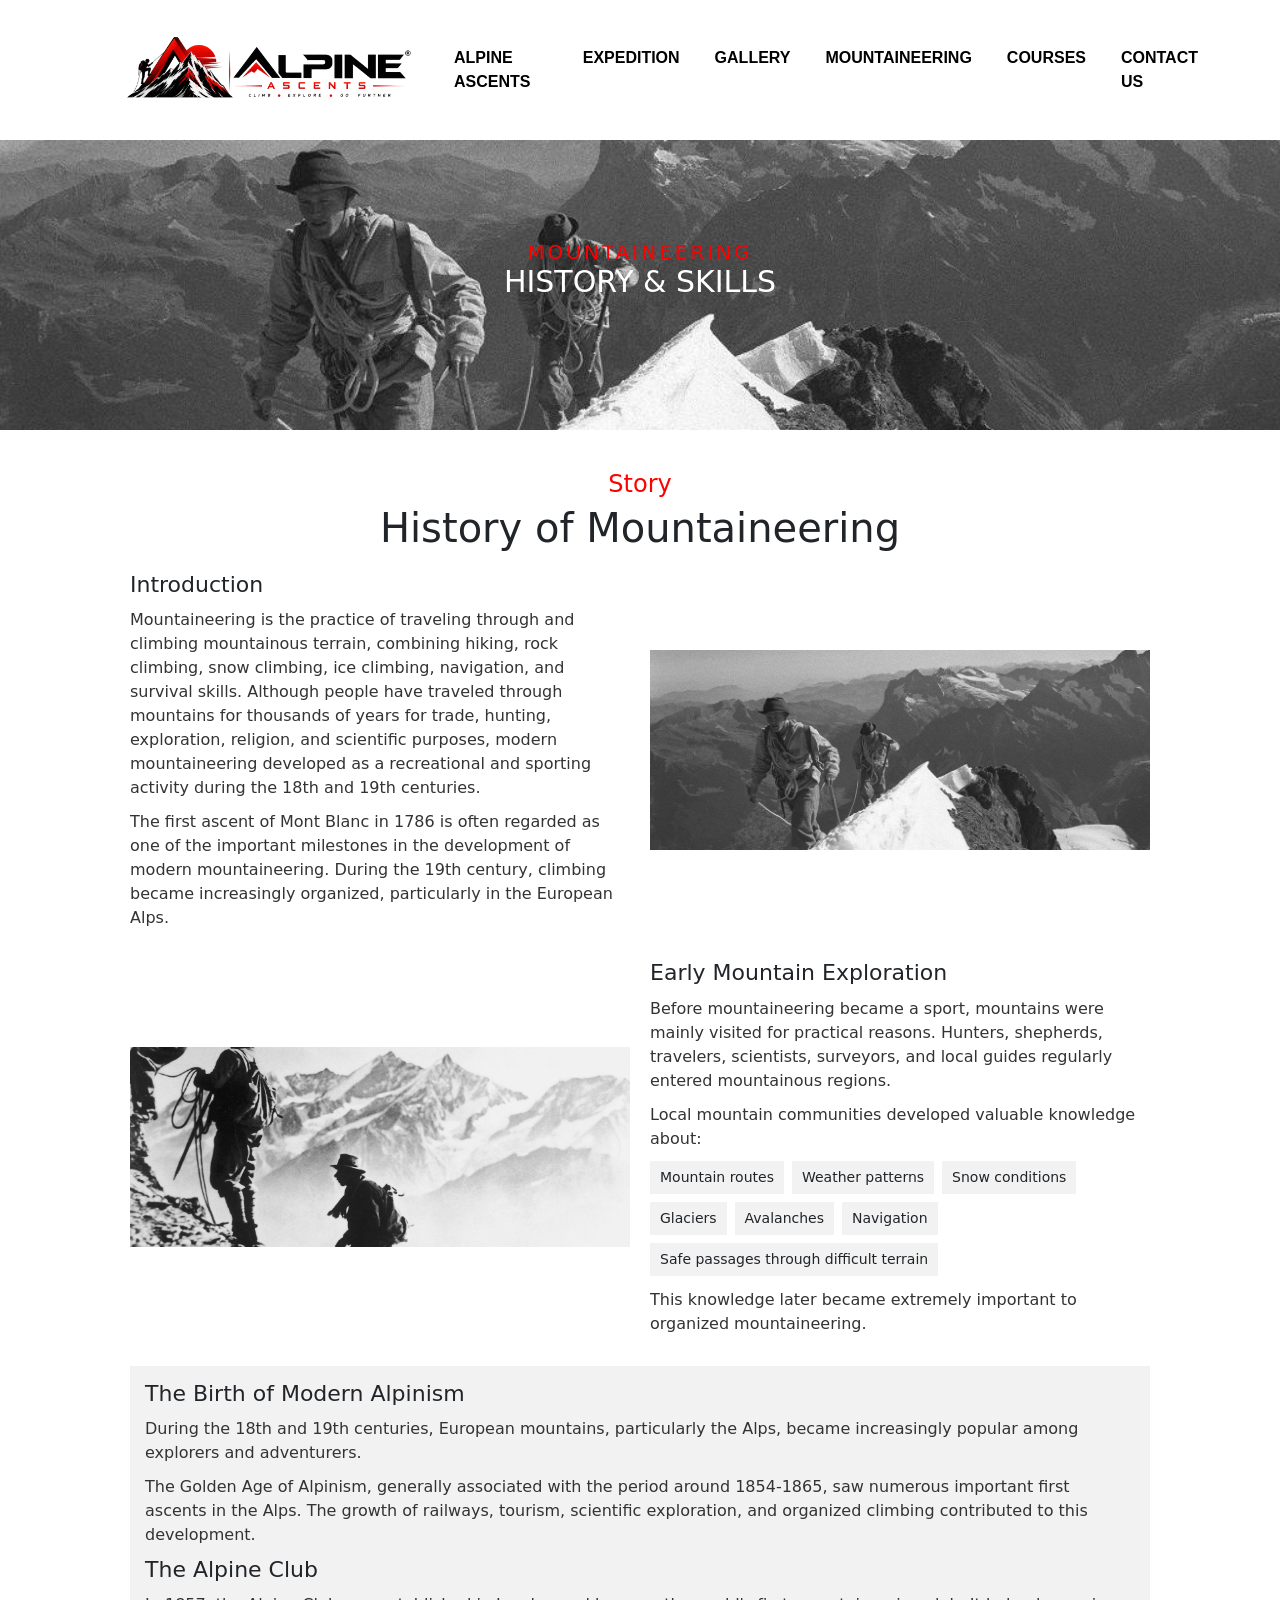
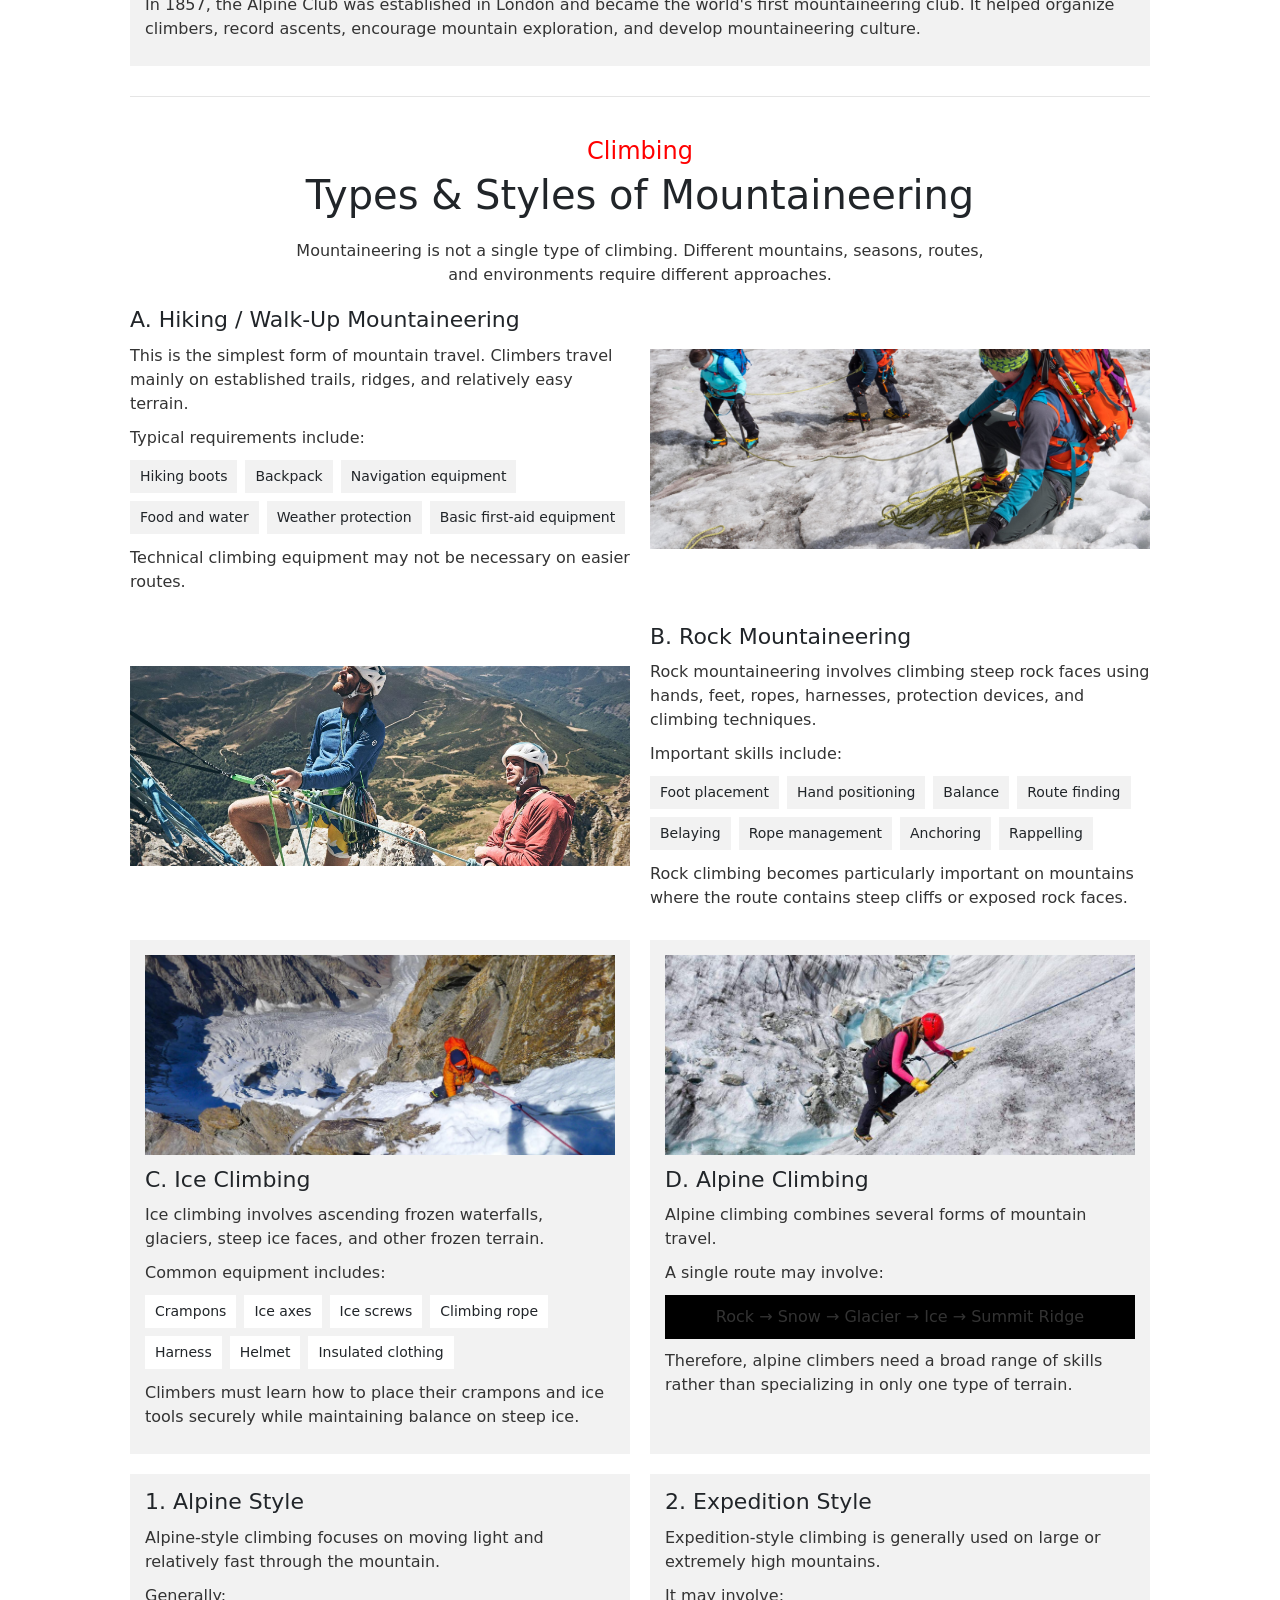
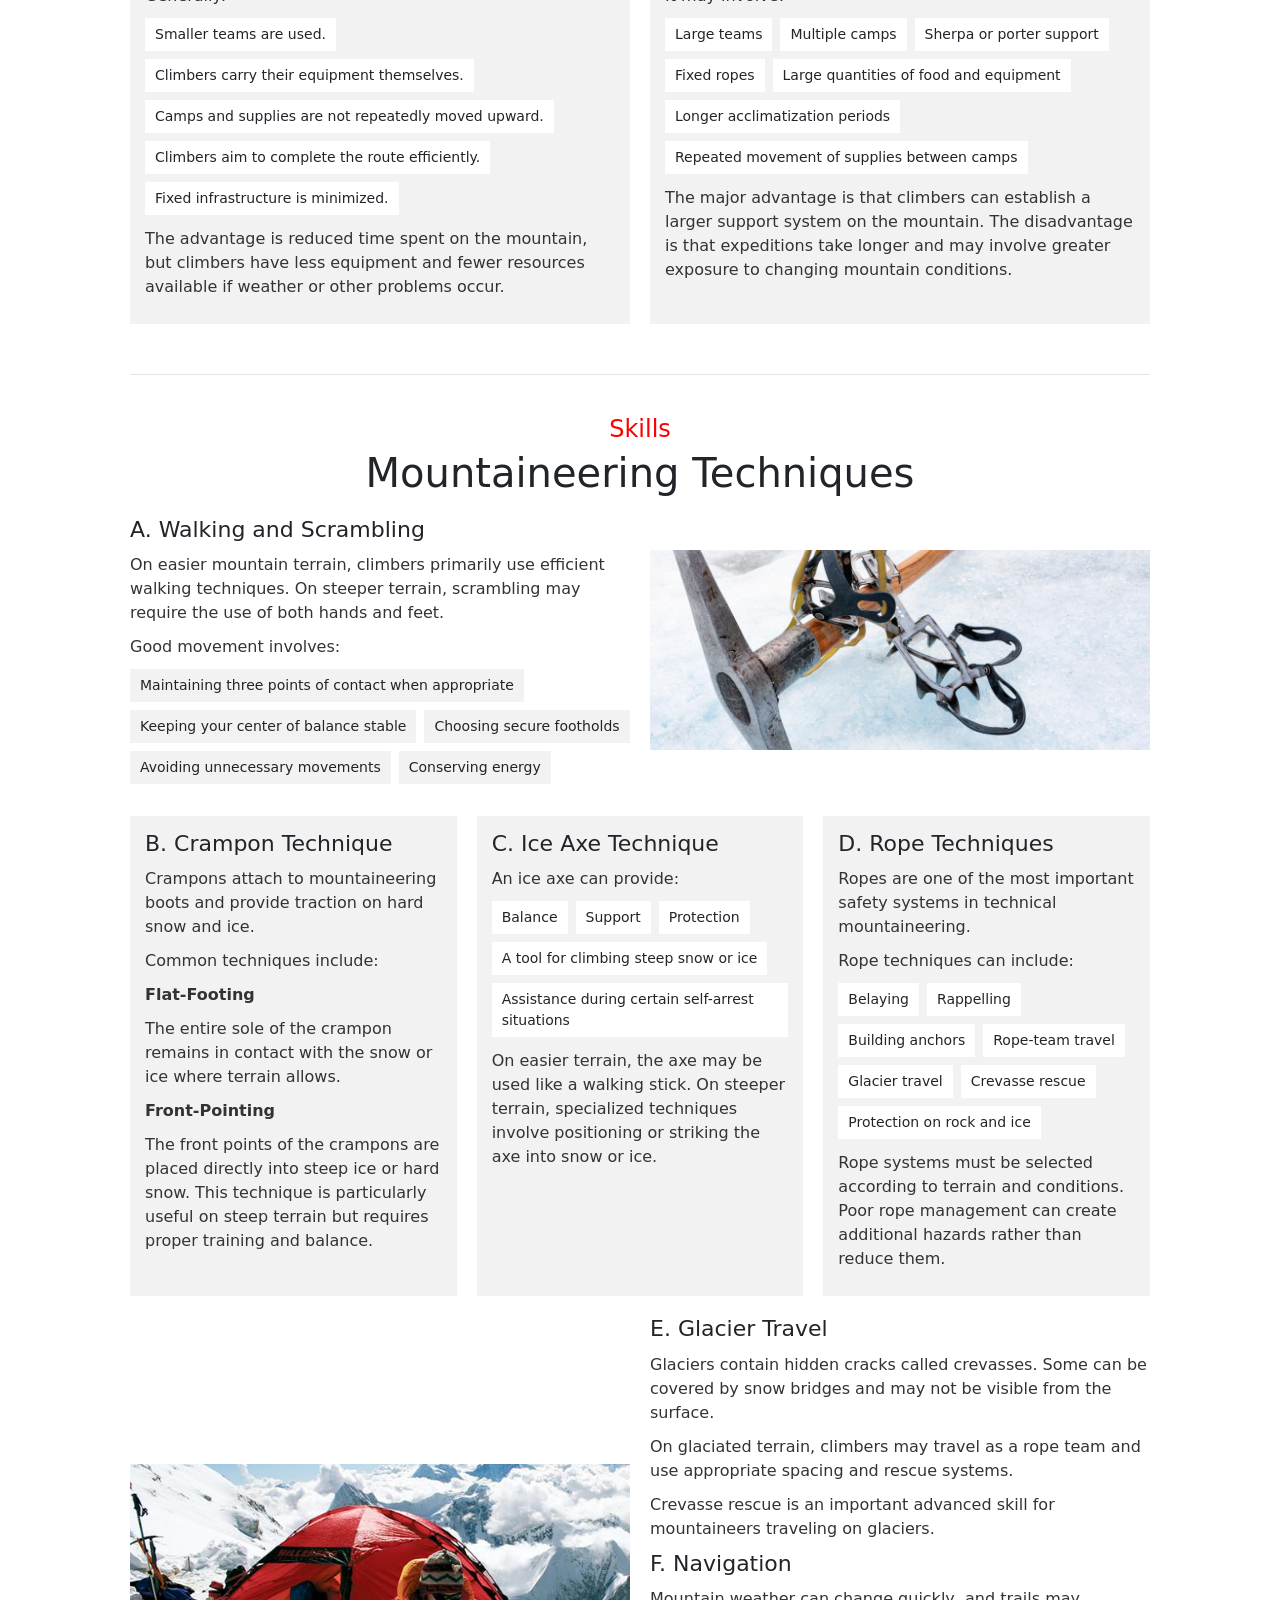
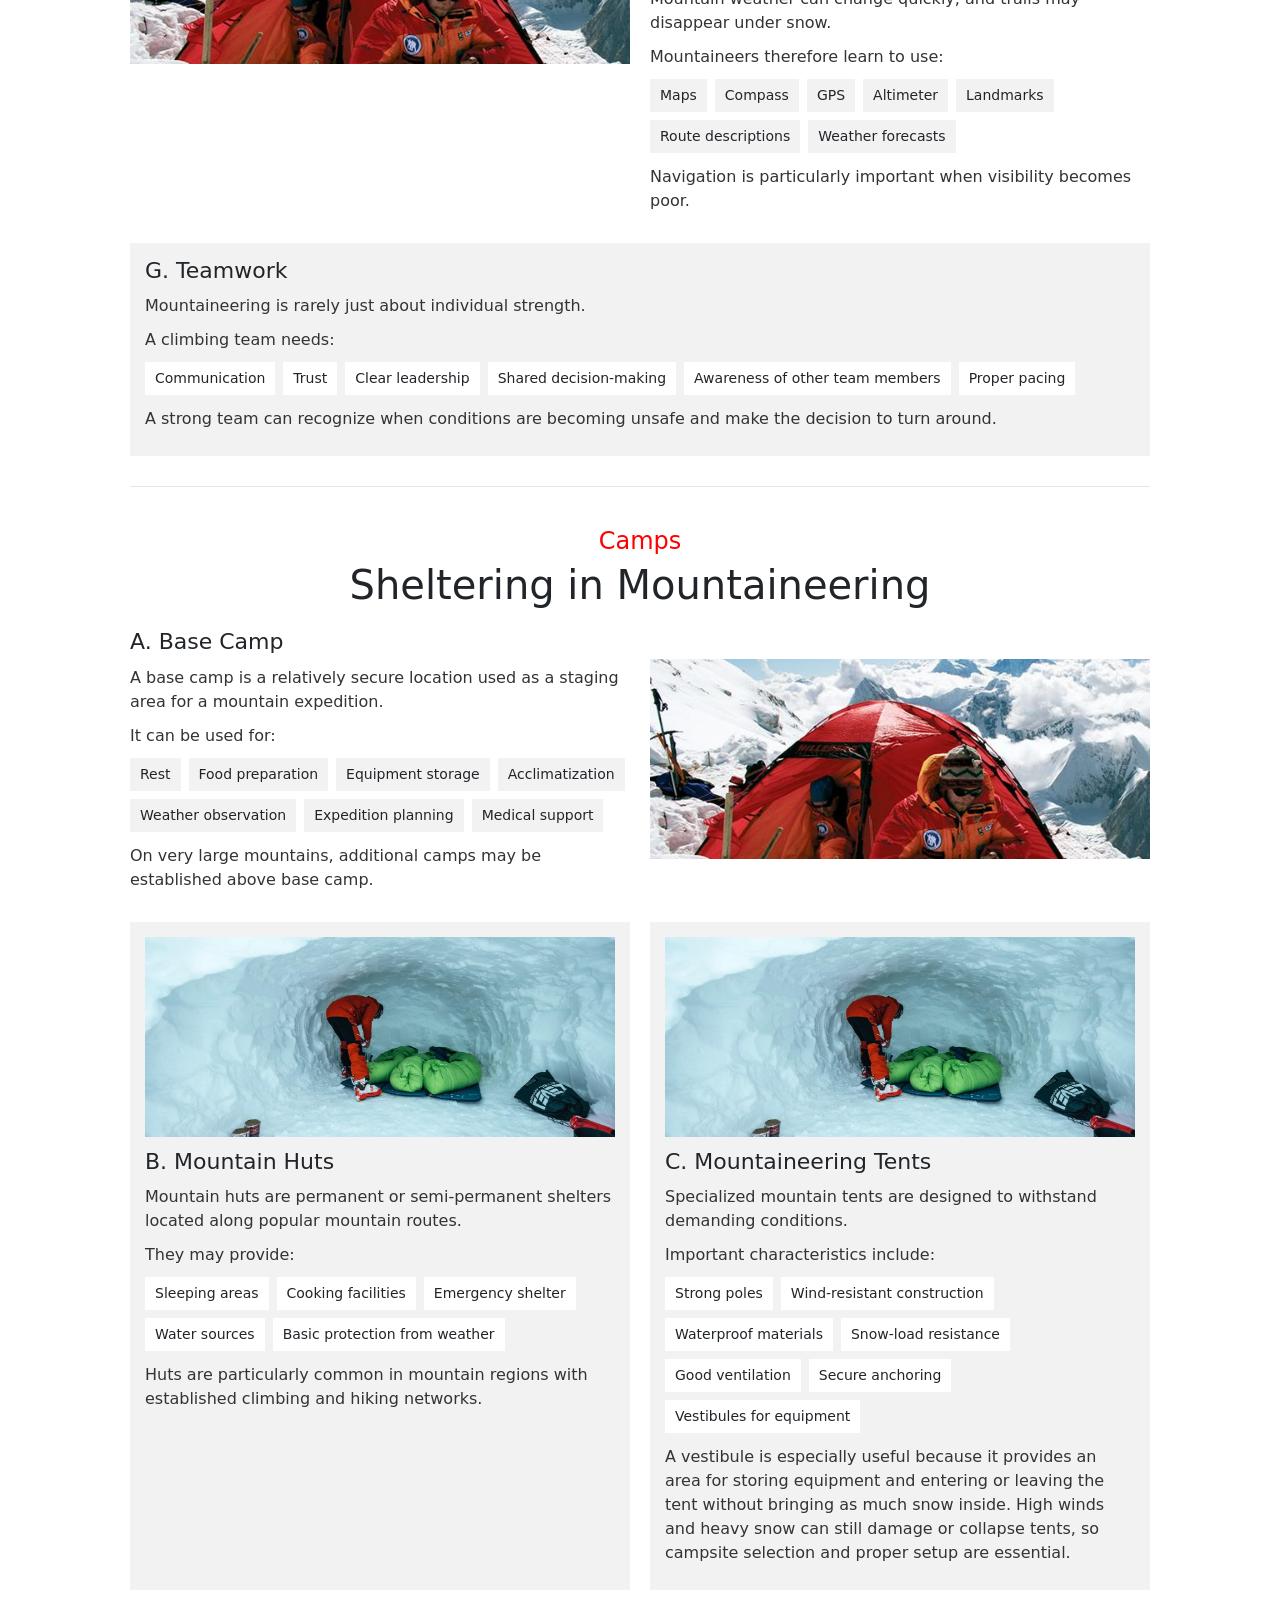
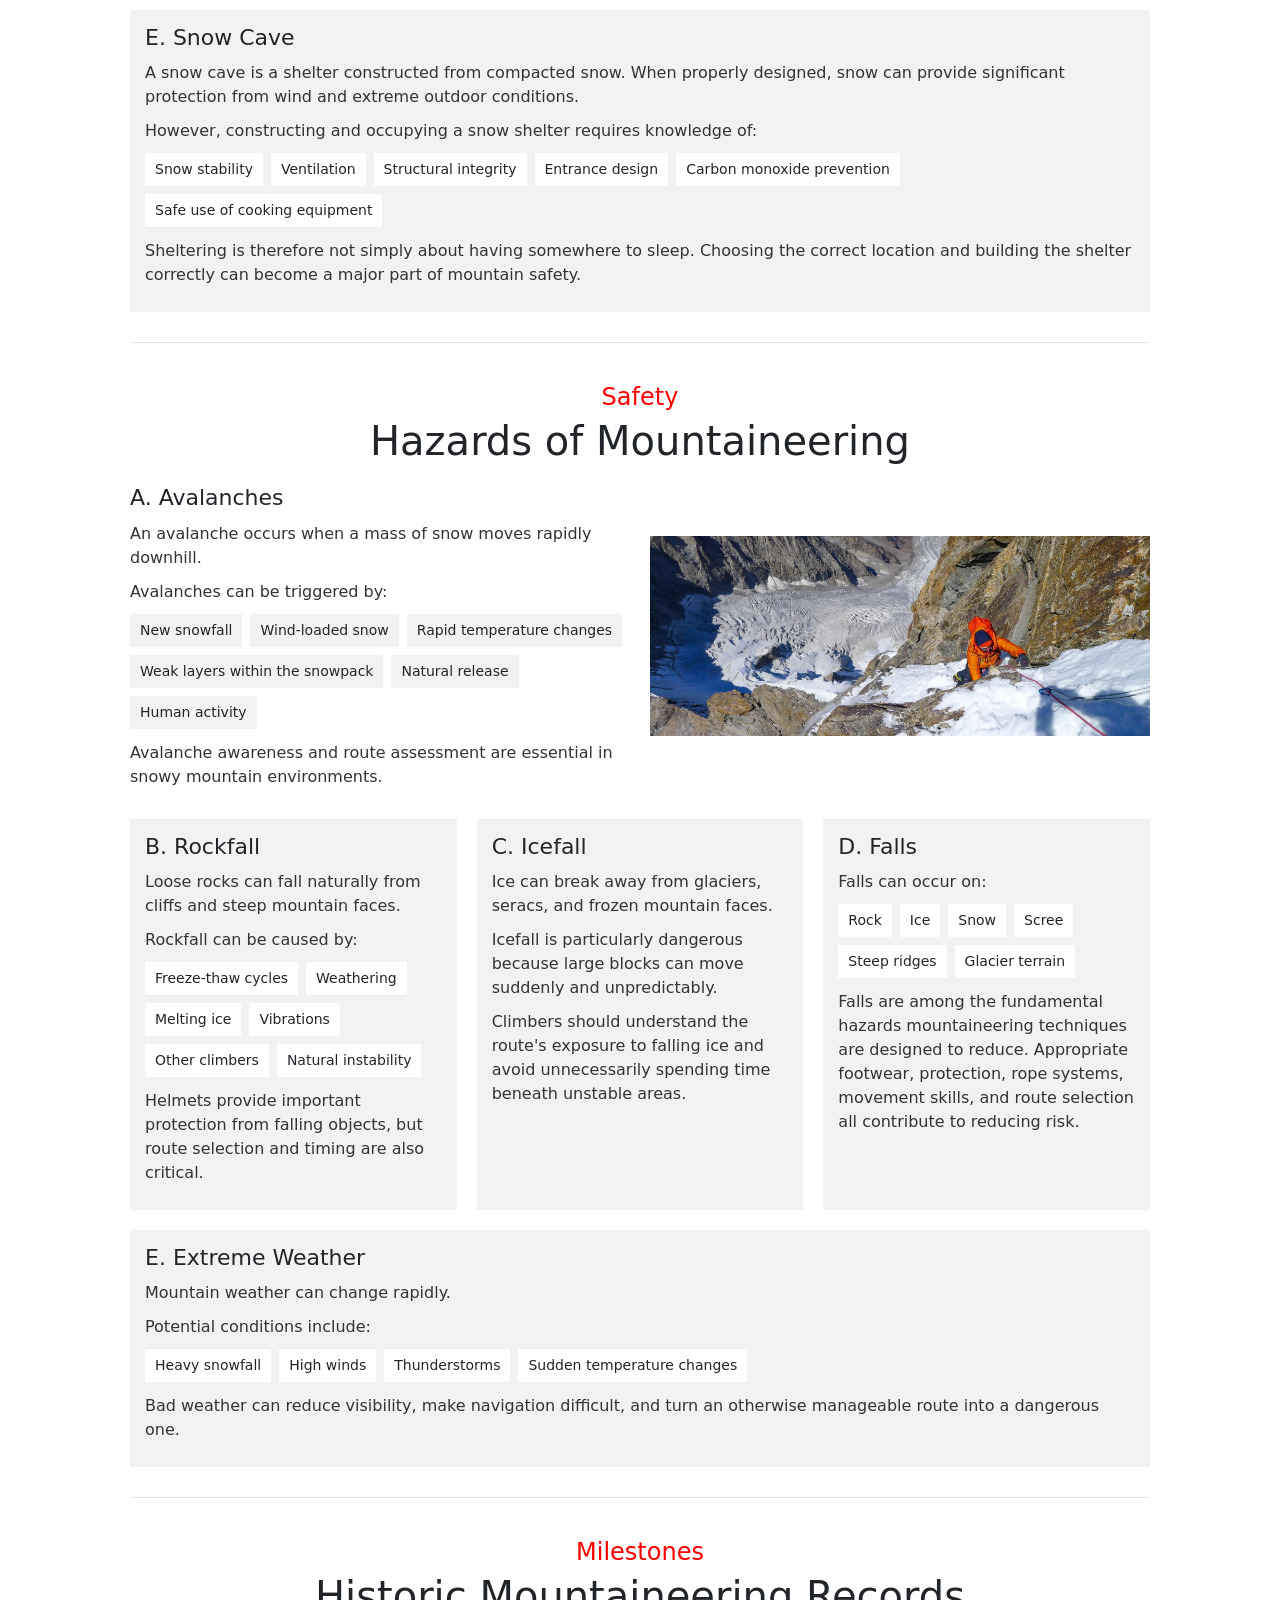
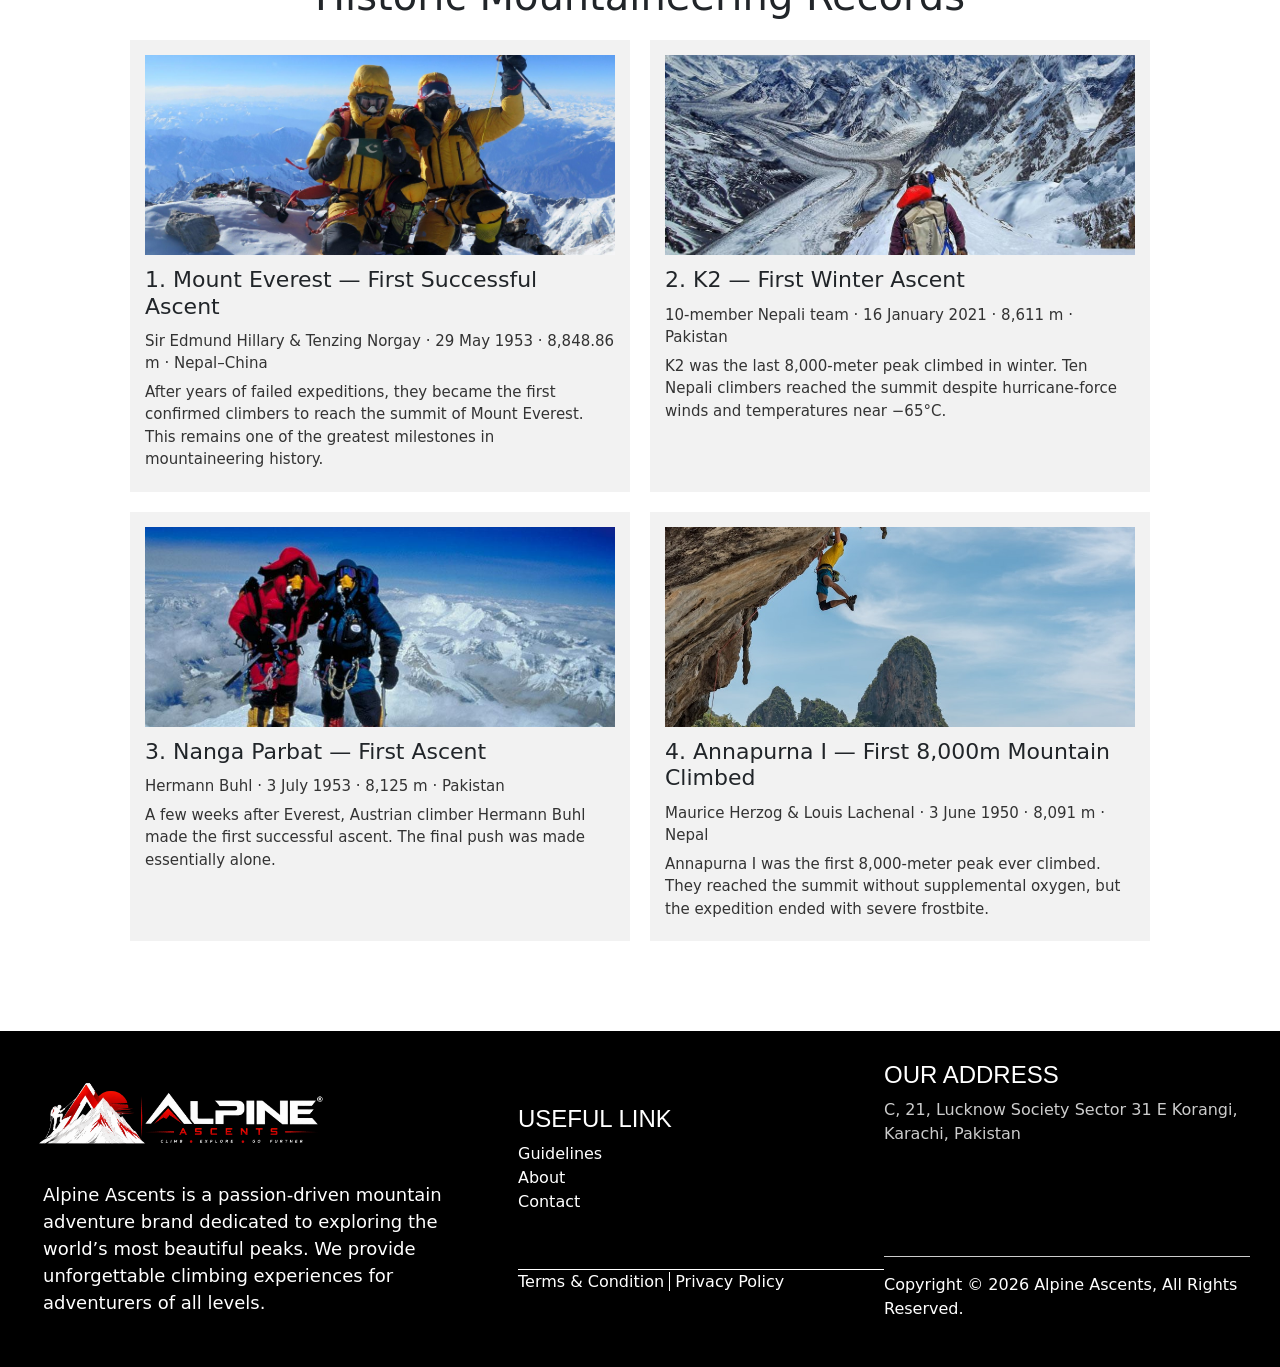
<file: mountaineering.html>
<!DOCTYPE html>
<html lang="en">

<head>
    <meta charset="UTF-8">
    <meta name="viewport" content="width=device-width, initial-scale=1.0">
    <title>Mountaineering | Alpine Ascents</title>
    <link rel="icon" href="assets/logo/favicon.png">
    <link rel="stylesheet" href="assets/Boot Strap Queries/bootstrap.min.css">
    <link rel="stylesheet" href="assets/style/style.css">
    <link rel="stylesheet" href="assets/style/responsive/responsive.css">
</head>

<body>

    <!-- header  -->

      <header>
      

            <div class="logo">
                <a href="index.html">
                    <img src="assets/logo/Alpine Ascents .png" alt="Logo">

                </a>

            </div>
            <div class="nav_menu">
                <ul>
                    <li><a href="index.html">Alpine ascents</a></li>
                    <li><a href="Expedition.html">Expedition</a></li>
                    <li><a href="gallery.html">gallery</a></li>
                <li><a href="mountaineering.html">mountaineering</a></li>
                    <li><a href="courses.html">courses</a></li>
                    <li><a href="contact us.html">contact us</a></li>
                </ul>

</div>
<aside class="sidebar">
            <img src="assets/logo/Alpine Ascents .png" width="30%" alt="" >

        <ul>
        <li><a href="index.html">Alpine ascents </a></li>
        <li><a href="Expedition.html">Expedition</a></li>
        <li><a href="gallery.html">gallery</a></li>
        <li><a href="mountaineering.html">mountaineering</a></li>
        <li><a href="courses.html">courses</a></li>
        <li><a href="contact us.html">contact us</a></li>
    </ul>
            <img src="assets/hamburger menu/close_24dp_000000_FILL0_wght400_GRAD0_opsz24.svg" alt="image not found" id="close">

</aside>
 <img src="assets/hamburger menu/dehaze_25dp_000000_FILL0_wght400_GRAD0_opsz24.svg" alt="" id="hamburger">
</header>
    <!-- header -->

 
    <!-- main  -->
 
    <main>

        <div class="banner banner_mountaineering">
            <h2>MOUNTAINEERING</h2>
            <h1>HISTORY & SKILLS</h1>
        </div>

        <div class="mountaineering_container">

            <div class="mountaineering_history">
                <h4>Story</h4>
                <h1>History of Mountaineering</h1>

                <div class="mtn_row">
                    <div class="mtn_text">
                        <h2>Introduction</h2>
                        <p>Mountaineering is the practice of traveling through and climbing mountainous terrain, combining hiking, rock climbing, snow climbing, ice climbing, navigation, and survival skills. Although people have traveled through mountains for thousands of years for trade, hunting, exploration, religion, and scientific purposes, modern mountaineering developed as a recreational and sporting activity during the 18th and 19th centuries.</p>
                        <p>The first ascent of Mont Blanc in 1786 is often regarded as one of the important milestones in the development of modern mountaineering. During the 19th century, climbing became increasingly organized, particularly in the European Alps.</p>
                    </div>
                    <div class="mtn_img">
                        <img src="assets/Mountaineering image/banner 1.webp" alt="Early mountaineering history">
                    </div>
                </div>

                <div class="mtn_row reverse">
                    <div class="mtn_text">
                        <h2>Early Mountain Exploration</h2>
                        <p>Before mountaineering became a sport, mountains were mainly visited for practical reasons. Hunters, shepherds, travelers, scientists, surveyors, and local guides regularly entered mountainous regions.</p>
                        <p>Local mountain communities developed valuable knowledge about:</p>
                        <ul>
                            <li>Mountain routes</li>
                            <li>Weather patterns</li>
                            <li>Snow conditions</li>
                            <li>Glaciers</li>
                            <li>Avalanches</li>
                            <li>Navigation</li>
                            <li>Safe passages through difficult terrain</li>
                        </ul>
                        <p>This knowledge later became extremely important to organized mountaineering.</p>
                    </div>
                    <div class="mtn_img">
                        <img src="assets/Mountaineering image/10.webp" alt="Mountain exploration">
                    </div>
                </div>

                <div class="mtn_card">
                    <h2>The Birth of Modern Alpinism</h2>
                    <p>During the 18th and 19th centuries, European mountains, particularly the Alps, became increasingly popular among explorers and adventurers.</p>
                    <p>The Golden Age of Alpinism, generally associated with the period around 1854-1865, saw numerous important first ascents in the Alps. The growth of railways, tourism, scientific exploration, and organized climbing contributed to this development.</p>
                    <h2>The Alpine Club</h2>
                    <p>In 1857, the Alpine Club was established in London and became the world's first mountaineering club. It helped organize climbers, record ascents, encourage mountain exploration, and develop mountaineering culture.</p>
                </div>
            </div>

            <div class="mountaineering_styles">
                <h4>Climbing</h4>
                <h1>Types &amp; Styles of Mountaineering</h1>
                <p>Mountaineering is not a single type of climbing. Different mountains, seasons, routes, and environments require different approaches.</p>

                <div class="mtn_row">
                    <div class="mtn_text">
                        <h2>A. Hiking / Walk-Up Mountaineering</h2>
                        <p>This is the simplest form of mountain travel. Climbers travel mainly on established trails, ridges, and relatively easy terrain.</p>
                        <p>Typical requirements include:</p>
                        <ul>
                            <li>Hiking boots</li>
                            <li>Backpack</li>
                            <li>Navigation equipment</li>
                            <li>Food and water</li>
                            <li>Weather protection</li>
                            <li>Basic first-aid equipment</li>
                        </ul>
                        <p>Technical climbing equipment may not be necessary on easier routes.</p>
                    </div>
                    <div class="mtn_img">
                        <img src="assets/Mountaineering image/1.5.webp" alt="Hiking on a mountain trail">
                    </div>
                </div>

                <div class="mtn_row reverse">
                    <div class="mtn_text">
                        <h2>B. Rock Mountaineering</h2>
                        <p>Rock mountaineering involves climbing steep rock faces using hands, feet, ropes, harnesses, protection devices, and climbing techniques.</p>
                        <p>Important skills include:</p>
                        <ul>
                            <li>Foot placement</li>
                            <li>Hand positioning</li>
                            <li>Balance</li>
                            <li>Route finding</li>
                            <li>Belaying</li>
                            <li>Rope management</li>
                            <li>Anchoring</li>
                            <li>Rappelling</li>
                        </ul>
                        <p>Rock climbing becomes particularly important on mountains where the route contains steep cliffs or exposed rock faces.</p>
                    </div>
                    <div class="mtn_img">
                        <img src="assets/Mountaineering image/2.5.webp" alt="Rock mountaineering">
                    </div>
                </div>

                <div class="mtn_grid">
                    <div class="mtn_card">
                        <img src="assets/Mountaineering image/5.jpeg" alt="Ice climbing">
                        <h2>C. Ice Climbing</h2>
                        <p>Ice climbing involves ascending frozen waterfalls, glaciers, steep ice faces, and other frozen terrain.</p>
                        <p>Common equipment includes:</p>
                        <ul>
                            <li>Crampons</li>
                            <li>Ice axes</li>
                            <li>Ice screws</li>
                            <li>Climbing rope</li>
                            <li>Harness</li>
                            <li>Helmet</li>
                            <li>Insulated clothing</li>
                        </ul>
                        <p>Climbers must learn how to place their crampons and ice tools securely while maintaining balance on steep ice.</p>
                    </div>
                    <div class="mtn_card">
                        <img src="assets/Mountaineering image/6.jpeg" alt="Alpine climbing">
                        <h2>D. Alpine Climbing</h2>
                        <p>Alpine climbing combines several forms of mountain travel.</p>
                        <p>A single route may involve:</p>
                        <p class="mtn_note">Rock → Snow → Glacier → Ice → Summit Ridge</p>
                        <p>Therefore, alpine climbers need a broad range of skills rather than specializing in only one type of terrain.</p>
                    </div>
                </div>

                <div class="mtn_grid">
                    <div class="mtn_card">
                        <h2>1. Alpine Style</h2>
                        <p>Alpine-style climbing focuses on moving light and relatively fast through the mountain.</p>
                        <p>Generally:</p>
                        <ul>
                            <li>Smaller teams are used.</li>
                            <li>Climbers carry their equipment themselves.</li>
                            <li>Camps and supplies are not repeatedly moved upward.</li>
                            <li>Climbers aim to complete the route efficiently.</li>
                            <li>Fixed infrastructure is minimized.</li>
                        </ul>
                        <p>The advantage is reduced time spent on the mountain, but climbers have less equipment and fewer resources available if weather or other problems occur.</p>
                    </div>
                    <div class="mtn_card">
                        <h2>2. Expedition Style</h2>
                        <p>Expedition-style climbing is generally used on large or extremely high mountains.</p>
                        <p>It may involve:</p>
                        <ul>
                            <li>Large teams</li>
                            <li>Multiple camps</li>
                            <li>Sherpa or porter support</li>
                            <li>Fixed ropes</li>
                            <li>Large quantities of food and equipment</li>
                            <li>Longer acclimatization periods</li>
                            <li>Repeated movement of supplies between camps</li>
                        </ul>
                        <p>The major advantage is that climbers can establish a larger support system on the mountain. The disadvantage is that expeditions take longer and may involve greater exposure to changing mountain conditions.</p>
                    </div>
                </div>
            </div>

            <div class="mountaineering_techniques">
                <h4>Skills</h4>
                <h1>Mountaineering Techniques</h1>

                <div class="mtn_row">
                    <div class="mtn_text">
                        <h2>A. Walking and Scrambling</h2>
                        <p>On easier mountain terrain, climbers primarily use efficient walking techniques. On steeper terrain, scrambling may require the use of both hands and feet.</p>
                        <p>Good movement involves:</p>
                        <ul>
                            <li>Maintaining three points of contact when appropriate</li>
                            <li>Keeping your center of balance stable</li>
                            <li>Choosing secure footholds</li>
                            <li>Avoiding unnecessary movements</li>
                            <li>Conserving energy</li>
                        </ul>
                    </div>
                    <div class="mtn_img">
                        <img src="assets/Mountaineering image/11.webp" alt="Walking and scrambling on a ridge">
                    </div>
                </div>

                <div class="mtn_grid">
                    <div class="mtn_card">
                        <h2>B. Crampon Technique</h2>
                        <p>Crampons attach to mountaineering boots and provide traction on hard snow and ice.</p>
                        <p>Common techniques include:</p>
                        <p><strong>Flat-Footing</strong></p>
                        <p>The entire sole of the crampon remains in contact with the snow or ice where terrain allows.</p>
                        <p><strong>Front-Pointing</strong></p>
                        <p>The front points of the crampons are placed directly into steep ice or hard snow. This technique is particularly useful on steep terrain but requires proper training and balance.</p>
                    </div>
                    <div class="mtn_card">
                        <h2>C. Ice Axe Technique</h2>
                        <p>An ice axe can provide:</p>
                        <ul>
                            <li>Balance</li>
                            <li>Support</li>
                            <li>Protection</li>
                            <li>A tool for climbing steep snow or ice</li>
                            <li>Assistance during certain self-arrest situations</li>
                        </ul>
                        <p>On easier terrain, the axe may be used like a walking stick. On steeper terrain, specialized techniques involve positioning or striking the axe into snow or ice.</p>
                    </div>
                    <div class="mtn_card">
                        <h2>D. Rope Techniques</h2>
                        <p>Ropes are one of the most important safety systems in technical mountaineering.</p>
                        <p>Rope techniques can include:</p>
                        <ul>
                            <li>Belaying</li>
                            <li>Rappelling</li>
                            <li>Building anchors</li>
                            <li>Rope-team travel</li>
                            <li>Glacier travel</li>
                            <li>Crevasse rescue</li>
                            <li>Protection on rock and ice</li>
                        </ul>
                        <p>Rope systems must be selected according to terrain and conditions. Poor rope management can create additional hazards rather than reduce them.</p>
                    </div>
                </div>

                <div class="mtn_row reverse">
                    <div class="mtn_text">
                        <h2>E. Glacier Travel</h2>
                        <p>Glaciers contain hidden cracks called crevasses. Some can be covered by snow bridges and may not be visible from the surface.</p>
                        <p>On glaciated terrain, climbers may travel as a rope team and use appropriate spacing and rescue systems.</p>
                        <p>Crevasse rescue is an important advanced skill for mountaineers traveling on glaciers.</p>

                        <h2>F. Navigation</h2>
                        <p>Mountain weather can change quickly, and trails may disappear under snow.</p>
                        <p>Mountaineers therefore learn to use:</p>
                        <ul>
                            <li>Maps</li>
                            <li>Compass</li>
                            <li>GPS</li>
                            <li>Altimeter</li>
                            <li>Landmarks</li>
                            <li>Route descriptions</li>
                            <li>Weather forecasts</li>
                        </ul>
                        <p>Navigation is particularly important when visibility becomes poor.</p>
                    </div>
                    <div class="mtn_img">
                        <img src="assets/Mountaineering image/8.jpeg" alt="Glacier travel and navigation">
                    </div>
                </div>

                <div class="mtn_card">
                    <h2>G. Teamwork</h2>
                    <p>Mountaineering is rarely just about individual strength.</p>
                    <p>A climbing team needs:</p>
                    <ul>
                        <li>Communication</li>
                        <li>Trust</li>
                        <li>Clear leadership</li>
                        <li>Shared decision-making</li>
                        <li>Awareness of other team members</li>
                        <li>Proper pacing</li>
                    </ul>
                    <p>A strong team can recognize when conditions are becoming unsafe and make the decision to turn around.</p>
                </div>
            </div>

            <div class="mountaineering_sheltering">
                <h4>Camps</h4>
                <h1>Sheltering in Mountaineering</h1>

                <div class="mtn_row">
                    <div class="mtn_text">
                        <h2>A. Base Camp</h2>
                        <p>A base camp is a relatively secure location used as a staging area for a mountain expedition.</p>
                        <p>It can be used for:</p>
                        <ul>
                            <li>Rest</li>
                            <li>Food preparation</li>
                            <li>Equipment storage</li>
                            <li>Acclimatization</li>
                            <li>Weather observation</li>
                            <li>Expedition planning</li>
                            <li>Medical support</li>
                        </ul>
                        <p>On very large mountains, additional camps may be established above base camp.</p>
                    </div>
                    <div class="mtn_img">
                        <img src="assets/Mountaineering image/8.jpeg" alt="Mountain base camp">
                    </div>
                </div>

                <div class="mtn_grid">
                    <div class="mtn_card">
                        <img src="assets/Mountaineering image/9.webp" alt="Mountain hut">
                        <h2>B. Mountain Huts</h2>
                        <p>Mountain huts are permanent or semi-permanent shelters located along popular mountain routes.</p>
                        <p>They may provide:</p>
                        <ul>
                            <li>Sleeping areas</li>
                            <li>Cooking facilities</li>
                            <li>Emergency shelter</li>
                            <li>Water sources</li>
                            <li>Basic protection from weather</li>
                        </ul>
                        <p>Huts are particularly common in mountain regions with established climbing and hiking networks.</p>
                    </div>
                    <div class="mtn_card">
                        <img src="assets/Mountaineering image/9.webp" alt="Mountaineering tent">
                        <h2>C. Mountaineering Tents</h2>
                        <p>Specialized mountain tents are designed to withstand demanding conditions.</p>
                        <p>Important characteristics include:</p>
                        <ul>
                            <li>Strong poles</li>
                            <li>Wind-resistant construction</li>
                            <li>Waterproof materials</li>
                            <li>Snow-load resistance</li>
                            <li>Good ventilation</li>
                            <li>Secure anchoring</li>
                            <li>Vestibules for equipment</li>
                        </ul>
                        <p>A vestibule is especially useful because it provides an area for storing equipment and entering or leaving the tent without bringing as much snow inside. High winds and heavy snow can still damage or collapse tents, so campsite selection and proper setup are essential.</p>
                    </div>
                </div>

                <div class="mtn_card">
                    <h2>E. Snow Cave</h2>
                    <p>A snow cave is a shelter constructed from compacted snow. When properly designed, snow can provide significant protection from wind and extreme outdoor conditions.</p>
                    <p>However, constructing and occupying a snow shelter requires knowledge of:</p>
                    <ul>
                        <li>Snow stability</li>
                        <li>Ventilation</li>
                        <li>Structural integrity</li>
                        <li>Entrance design</li>
                        <li>Carbon monoxide prevention</li>
                        <li>Safe use of cooking equipment</li>
                    </ul>
                    <p>Sheltering is therefore not simply about having somewhere to sleep. Choosing the correct location and building the shelter correctly can become a major part of mountain safety.</p>
                </div>
            </div>

            <div class="mountaineering_hazards">
                <h4>Safety</h4>
                <h1>Hazards of Mountaineering</h1>

                <div class="mtn_row">
                    <div class="mtn_text">
                        <h2>A. Avalanches</h2>
                        <p>An avalanche occurs when a mass of snow moves rapidly downhill.</p>
                        <p>Avalanches can be triggered by:</p>
                        <ul>
                            <li>New snowfall</li>
                            <li>Wind-loaded snow</li>
                            <li>Rapid temperature changes</li>
                            <li>Weak layers within the snowpack</li>
                            <li>Natural release</li>
                            <li>Human activity</li>
                        </ul>
                        <p>Avalanche awareness and route assessment are essential in snowy mountain environments.</p>
                    </div>
                    <div class="mtn_img">
                        <img src="assets/Mountaineering image/5.jpeg" alt="Snow and avalanche terrain">
                    </div>
                </div>

                <div class="mtn_grid">
                    <div class="mtn_card">
                        <h2>B. Rockfall</h2>
                        <p>Loose rocks can fall naturally from cliffs and steep mountain faces.</p>
                        <p>Rockfall can be caused by:</p>
                        <ul>
                            <li>Freeze-thaw cycles</li>
                            <li>Weathering</li>
                            <li>Melting ice</li>
                            <li>Vibrations</li>
                            <li>Other climbers</li>
                            <li>Natural instability</li>
                        </ul>
                        <p>Helmets provide important protection from falling objects, but route selection and timing are also critical.</p>
                    </div>
                    <div class="mtn_card">
                        <h2>C. Icefall</h2>
                        <p>Ice can break away from glaciers, seracs, and frozen mountain faces.</p>
                        <p>Icefall is particularly dangerous because large blocks can move suddenly and unpredictably.</p>
                        <p>Climbers should understand the route's exposure to falling ice and avoid unnecessarily spending time beneath unstable areas.</p>
                    </div>
                    <div class="mtn_card">
                        <h2>D. Falls</h2>
                        <p>Falls can occur on:</p>
                        <ul>
                            <li>Rock</li>
                            <li>Ice</li>
                            <li>Snow</li>
                            <li>Scree</li>
                            <li>Steep ridges</li>
                            <li>Glacier terrain</li>
                        </ul>
                        <p>Falls are among the fundamental hazards mountaineering techniques are designed to reduce. Appropriate footwear, protection, rope systems, movement skills, and route selection all contribute to reducing risk.</p>
                    </div>
                </div>

                <div class="mtn_card">
                    <h2>E. Extreme Weather</h2>
                    <p>Mountain weather can change rapidly.</p>
                    <p>Potential conditions include:</p>
                    <ul>
                        <li>Heavy snowfall</li>
                        <li>High winds</li>
                        <li>Thunderstorms</li>
                        <li>Sudden temperature changes</li>
                    </ul>
                    <p>Bad weather can reduce visibility, make navigation difficult, and turn an otherwise manageable route into a dangerous one.</p>
                </div>
            </div>

            <div class="mountaineering_records">
                <h4>Milestones</h4>
                <h1>Historic Mountaineering Records</h1>

                <div class="mtn_grid records_grid">
                    <div class="mtn_card">
                        <img src="assets/Mountaineering image/mounatin.webp" alt="Mount Everest">
                        <h2>1. Mount Everest — First Successful Ascent</h2>
                        <p>Sir Edmund Hillary &amp; Tenzing Norgay · 29 May 1953 · 8,848.86 m · Nepal–China</p>
                        <p>After years of failed expeditions, they became the first confirmed climbers to reach the summit of Mount Everest. This remains one of the greatest milestones in mountaineering history.</p>
                    </div>
                    <div class="mtn_card">
                        <img src="assets/Mountaineering image/k2.webp" alt="K2 mountain">
                        <h2>2. K2 — First Winter Ascent</h2>
                        <p>10-member Nepali team · 16 January 2021 · 8,611 m · Pakistan</p>
                        <p>K2 was the last 8,000-meter peak climbed in winter. Ten Nepali climbers reached the summit despite hurricane-force winds and temperatures near −65°C.</p>
                    </div>
                    <div class="mtn_card">
                        <img src="assets/Mountaineering image/man.jpg" alt="Nanga Parbat">
                        <h2>3. Nanga Parbat — First Ascent</h2>
                        <p>Hermann Buhl · 3 July 1953 · 8,125 m · Pakistan</p>
                        <p>A few weeks after Everest, Austrian climber Hermann Buhl made the first successful ascent. The final push was made essentially alone.</p>
                    </div>
                    <div class="mtn_card">
                        <img src="assets/Mountaineering image/6.webp" alt="Annapurna I">
                        <h2>4. Annapurna I — First 8,000m Mountain Climbed</h2>
                        <p>Maurice Herzog &amp; Louis Lachenal · 3 June 1950 · 8,091 m · Nepal</p>
                        <p>Annapurna I was the first 8,000-meter peak ever climbed. They reached the summit without supplemental oxygen, but the expedition ended with severe frostbite.</p>
                    </div>
                </div>
            </div>

        </div>

    </main>

    <!-- main -->



    <!-- footer -->

    <footer>

        <div class="footer_logo">
            <a href="index.html">
                <img src="assets/logo/logo Footer.webp" alt=""></a>
            <p class="p_logo_footer">Alpine Ascents is a passion-driven mountain <br> adventure brand dedicated to
                exploring the <br> world’s most beautiful peaks. We provide <br> unforgettable climbing experiences for
                <br> adventurers of all levels.
            </p>
        </div>

        <div class="useful-links">
            <a href="">
                <h4>Useful Link</h4>
            </a>
           <div class="links_footer">

                <a href="guide.html" class="footer_a">Guidelines</a> <br>
                <a href="about.html" class="footer_a">about</a> <br>
                <a href="contact us.html" class="footer_a">contact</a>
            </div>

            <div class="terms">
                <a href="" class="Condition">Terms & Condition</a>
                <a href="" class="policy"> Privacy Policy</a>

            </div>
        </div>
        <div class="address">
            <a href="">
                <h4>our address</h4>
            </a>
            <p class="p_footer">C, 21, Lucknow Society Sector 31 E Korangi, <br> Karachi, Pakistan</p>

            <p class="p_copy">Copyright &copy; 2026 Alpine Ascents, All Rights Reserved.</p>
        </div>

    </footer>

    <!-- footer -->

    <script src="assets/Boot Strap Queries/bootstrap.min.js"> </script>

    <script src="assets/functions/function.js"></script>
</body>

</html>
</file>
<file: assets/style/style.css>
* {
    box-sizing: border-box;
}

body {
    margin: 0px;
    padding: 0px;
}

header {
    display: flex;
    padding: 20px;
    align-items: center;
    justify-content: center;
}

header>.logo {
    width: 30%;
    display: flex;
    justify-content: center;
}

#hamburger{
    display: none;
}
header>.logo>a>img {
    width: 300px;
    display: block;
}

.nav_menu {
    width: 60%;
    display: flex;
    align-items: center;

}

.nav_menu>ul {
    margin: 0;
    padding: 0;
    display: flex;
    gap: 35px;
    list-style: none;
    text-transform: uppercase;
    font-family: Teko, sans-serif;
    font-weight: bold;
}

.nav_menu>ul>li>a:hover {
    color: red;
    transition: 0.2s;
}

.nav_menu>ul>li>a {
    color: black;
    text-decoration: none;
}




footer>.footer_logo {
    width: 40%;
}

footer>.footer_logo>a>img {
    width: 300px;
}

footer {
    background-color: black;
    display: flex;
    align-items: center;
    padding: 30px;
}

.useful-links {
    width: 30%;
}

.useful-links>a {
    text-decoration: none;
    color: white;
    text-transform: uppercase;
    font-family: Teko, sans-serif;
}

.links_footer>.footer_a {
    font-size: 16px;
    color: white;
    text-decoration: none;
    text-transform: capitalize;

}

.footer_a:hover {
    color: red;
    transition: 0.5s;

}

.links_footer {
    border-bottom: 1px solid white;
    padding-bottom: 55px;

}

.address {
    width: 30%;
}

.address>a {
    font-family: Teko, sans-serif;
    text-decoration: none;
    color: white;
    text-transform: uppercase;
}

.p_footer {
    color: white;
    opacity: 0.8;
    padding-bottom: 110px;
    border-bottom: 1px solid white;

}

.p_logo_footer {
    font-size: 18px;
    color: white;
    margin-top: 15px;
    margin-left: 13px;
}

.terms>a {
    color: white;
    text-decoration: none;
    gap: 20px;

}

.terms>.policy {
    border-left: 1px solid white;
    padding-left: 5px;

}

.terms>:hover {
    color: red;
    transition: 0.5s;
}

.p_copy {
    color: white;
}

#form_button:hover {
    background-color: black;
    color: white;

}

.banner {
    width: 100%;
    height: 500px;
    background-image: url("../banner images/1.webp");
    background-size: cover;
    background-position: center;
    text-align: center;
    padding-top: 180px;
}

.banner h2 {
    color: red;
    font-size: 40px;
    margin: 0px;
    letter-spacing: 3px;
}

.banner h1 {
    color: white;
    font-size: 70px;
    margin: 0px;
}

.boxes {
    display: flex;
    padding: 40px;
    gap: 20px;
}

.box {
    width: 25%;
    text-align: center;
    padding: 20px;
    background-color: #f2f2f2;
}

.box h3 {
    margin-top: 0px;
}

.about {
    display: flex;
    padding: 40px;
    align-items: center;
}

.about_text {
    width: 50%;
    padding: 20px;
}

.about_text h4 {
    color: red;
    margin: 0px;
}

.about_img {
    width: 50%;
}

.about_img img {
    width: 100%;
}

.about_btn {
    display: inline-block;
    background-color: red;
    color: white;
    text-decoration: none;
    padding: 10px 20px;
    margin-top: 10px;
}

.activities {
    text-align: center;
    padding: 40px;
}

.activities h4 {
    color: red;
    margin: 0px;
}

.act_row {
    display: flex;
    gap: 20px;
    margin-top: 20px;
}

.act_box {
    width: 33%;
    background-color: #f2f2f2;
    padding: 15px;
}

.act_box img {
    width: 100%;
    height: 200px;
    object-fit: cover;
}

.numbers {
    display: flex;
    background-color: black;
    color: white;
    text-align: center;
    padding: 40px;
}

.num_box {
    width: 25%;
}

.num_box h2 {
    color: red;
    font-size: 40px;
    margin: 0px;
}

.menu {
    width: 25px;
    cursor: pointer;

}

.banner_mountaineering {
    background-image: url("../Mountaineering image/banner 1.webp");
}

.mountaineering_container {
    max-width: 1100px;
    margin: 0 auto;
    padding: 40px;
}

.mountaineering_container > div {
    margin-bottom: 40px;
    padding-bottom: 30px;
    border-bottom: 1px solid #e5e5e5;
}

.mountaineering_container > div:last-child {
    border-bottom: none;
    margin-bottom: 0;
}

.mountaineering_container h4 {
    color: red;
    margin: 0;
    text-align: center;
}

.mountaineering_container h1 {
    margin: 5px 0 20px;
    text-align: center;
}

.mountaineering_container h2 {
    margin: 0 0 10px;
    font-size: 22px;
}

.mountaineering_container p {
    margin: 0 0 10px;
    line-height: 1.5;
    color: #333;
}

.mountaineering_styles > p {
    text-align: center;
    max-width: 700px;
    margin: 0 auto 20px;
}

.mtn_row {
    display: flex;
    align-items: center;
    gap: 20px;
    margin-bottom: 20px;
}

.mtn_row.reverse {
    flex-direction: row-reverse;
}

.mtn_text,
.mtn_img {
    width: 50%;
}

.mtn_img img,
.mtn_card img {
    width: 100%;
    height: 200px;
    object-fit: cover;
    margin-bottom: 12px;
}

.mtn_grid {
    display: flex;
    flex-wrap: wrap;
    gap: 20px;
    margin-bottom: 20px;
}

.mtn_card {
    flex: 1;
    min-width: 250px;
    background-color: #f2f2f2;
    padding: 15px;
}

.mountaineering_container ul {
    margin: 0 0 12px;
    padding: 0;
    list-style: none;
    display: flex;
    flex-wrap: wrap;
    gap: 8px;
}

.mountaineering_container li {
    background-color: #f2f2f2;
    padding: 6px 10px;
    font-size: 14px;
}

.mtn_card li {
    background-color: #fff;
}

.mtn_note {
    background-color: black;
    color: white;
    text-align: center;
    padding: 10px;
    margin: 10px 0;
}

.records_grid .mtn_card {
    flex: 1 1 45%;
}

.records_grid .mtn_card p {
    margin-bottom: 6px;
    font-size: 15px;
}
.sidebar {
    width: 0;
    height: 100vh;
    overflow: hidden;
    background-color: whitesmoke;
    position: fixed;
    top: 0;
    left: 0;
    padding: 28px 0;
    z-index: 99999;
    box-sizing: border-box;
    transition: 0.6s;
}
#close{
    position: absolute;
    top: 5px;
    right: 8px;
   
}



.sidebar ul {
    overflow: hidden;
    list-style: none;
    margin: 24px 0 0;
    padding: 0;
}

.sidebar ul li {
    margin-bottom: 6px;
}

.sidebar ul li a {
    display: block;
    padding: 12px 14px;
    text-transform: uppercase;
    text-decoration: none;
    color: black;
    font-weight: 600;
    font-size: 13px;
    letter-spacing: 0.6px;
    transition: 0.2s;
}

.sidebar ul li a:hover {
    background-color: #2164a3;
    color: red;
    transition: 0.3s;
}


.contact_banner {
    background-image: url("../Contact Images/Contact banner.webp");
}
.gallery_banner {
    background-image: url("../Gallery images/Gallery banner.webp");
}

.gallery_intro {
    text-align: center;
    padding: 40px 20px 10px;
}

.gallery_intro h4 {
    color: red;
    margin: 0;
    letter-spacing: 2px;
    text-transform: uppercase;
}

.gallery_intro h2 {
    margin: 8px 0;
}

.gallery_intro p {
    margin: 0;
    color: #555;
}

.gallery_grid {
    display: flex;
    flex-wrap: wrap;
    gap: 20px;
    padding: 30px 40px 60px;
}

.gallery_item {
    width: 31.5%;
    background-color: #f2f2f2;
    padding: 12px;
}

.gallery_item img {
    width: 100%;
    height: 230px;
    object-fit: cover;
    display: block;
}

.gallery_item h3 {
    margin: 12px 0 4px;
    text-align: center;
    font-size: 18px;
}

/* courses */


.banner_courses {
    background-image: url("https://images.unsplash.com/photo-1464822759023-fed622ff2c3b?auto=format&fit=crop&w=1920&q=80");
}

.course_block h2 {
    font-size: 28px;
    margin: 0 0 16px;
}

.course_price {
    margin-top: 12px;
    font-size: 16px;
}

.course_block .mtn_img img {
    height: 280px;
}


/* Guide  */
.banner_guide {
    background-image: url("https://images.unsplash.com/photo-1483728642387-6c3bdd6c93e5?auto=format&fit=crop&w=1920&q=80");
}

.banner_about {
    background-image: url("https://images.unsplash.com/photo-1506905925346-21bda4d32df4?auto=format&fit=crop&w=1920&q=80");
}

.guide_card {
    flex: 1;
    min-width: 250px;
    background-color: #f2f2f2;
    padding: 18px;
}

.guide_card h3 {
    margin: 0 0 10px;
    font-size: 20px;
}

.guide_number {
    color: red;
    font-size: 28px;
    margin: 0;
    font-weight: bold;
}

/* Expeditions page */


.banner_expedition {
    background-image: url("../banner images/1.webp") !important;
    padding-top: 140px !important;
}



.expedition_banner_text {
    color: white;
    max-width: 720px;
    margin: 16px auto 0;
    line-height: 1.5;
    font-size: 16px;
}


.expedition_meta {
    color: red;
    font-size: 14px;
    margin: 6px 0 10px;
    font-weight: bold;
    text-transform: uppercase;
}


.act_box p {
    font-size: 14px;
    line-height: 1.5;
    color: #444;
    margin-bottom: 15px;
}


.include_num {
    color: red;
    font-size: 28px;
    font-weight: bold;
    font-family: Teko, sans-serif;
    margin-bottom: 5px;
}


.expedition_timeline {
    max-width: 680px;
    margin: 30px auto 0;
    padding-left: 30px;
    border-left: 3px solid red;
    text-align: left;
}

.timeline_item {
    background-color: #f2f2f2;
    padding: 15px;
    margin-bottom: 18px;
    position: relative;
}


.timeline_item::before {
    content: "";
    width: 12px;
    height: 12px;
    background-color: red;
    position: absolute;
    left: -37px;
    top: 20px;
}

.timeline_item h3 {
    margin: 0 0 8px;
    font-size: 20px;
    font-family: Teko, sans-serif;
    text-transform: uppercase;
}

.timeline_item h3 span {
    color: red;
}


.expedition_cta {
    display: flex !important;
    flex-direction: column;
    justify-content: center;
    align-items: center;
    text-align: center !important;
    padding: 60px 20px !important;
    min-height: 400px;
    height: auto !important;
    box-sizing: border-box;
}
</file>
<file: assets/style/responsive/responsive.css>
/* Index page */

@media (max-width: 1024px) {


    header {
        width: 100%;
        padding: 15px 30px;
        display: flex;
        align-items: center;
        justify-content: space-between;
    }

    header>.logo {
        width: auto;
        display: flex;
        justify-content: flex-start;
        align-items: center;
    }

    header>.logo>a>img {
        width: 220px;
        height: auto;
    }

    .nav_menu {
        width: auto;
    }

    .nav_menu>ul {
        gap: 18px;
    }

    .nav_menu>ul>li>a {
        font-size: 14px;
    }



    .banner {
        width: 100%;
        height: 450px;
        padding-top: 160px;
    }

    .banner h2 {
        font-size: 35px;
    }

    .banner h1 {
        font-size: 60px;
    }



    .boxes {
        display: flex;
        padding: 30px;
        gap: 15px;
    }

    .box {
        width: 25%;
        padding: 15px;
    }

    .box h3 {
        font-size: 19px;
    }

    .box p {
        font-size: 14px;
    }



    .about {
        display: flex;
        padding: 30px;
        align-items: center;
    }

    .about_text {
        width: 50%;
        padding: 15px;
    }

    .about_img {
        width: 50%;
    }

    .about_img img {
        width: 100%;
    }

    .activities {
        padding: 30px;
    }

    .act_row {
        display: flex;
        gap: 15px;
    }

    .act_box {
        width: 33.33%;
        padding: 12px;
    }

    .act_box img {
        width: 100%;
        height: 180px;
        object-fit: cover;
    }

    .act_box p {
        font-size: 14px;
    }



    .numbers {
        display: flex;
        padding: 30px;
    }

    .num_box {
        width: 25%;
    }



    footer {
        display: flex;
        padding: 30px;
        gap: 20px;
    }

    footer>.footer_logo {
        width: 35%;
    }

    .useful-links {
        width: 30%;
    }

    .address {
        width: 35%;
    }

    footer>.footer_logo>a>img {
        width: 230px;
        max-width: 100%;
    }

    .p_logo_footer {
        font-size: 15px;
    }

    .p_footer {
        padding-bottom: 60px;
    }
}



@media (max-width: 768px) {

    header {
        width: 100%;
        min-height: 75px;
        padding: 12px 25px;
        display: flex;
        align-items: center;
        justify-content: space-between;
        position: relative;
        background-color: white;
        z-index: 999;
    }



    header>.logo {
        width: auto;
        display: flex;
        align-items: center;
        justify-content: flex-start;
    }

    header>.logo>a>img {
        width: 190px;
        height: auto;
        display: block;
    }

    .nav_menu {
        display: none;
    }


    

    #hamburger {
        display: block;
        width: 32px;
        height: 32px;
        margin-left: auto;
        cursor: pointer
        object-fit: contain;
    }



    .sidebar {
        width: 0;
        height: 100vh;
        overflow: hidden;
        background-color: whitesmoke;
        position: fixed;
        top: 0;
        left: 0;
        padding: 28px 0;
        box-sizing: border-box;
        z-index: 99999;
        transition: 0.6s;
    }



    .sidebar>ul {
        width: 100%;
        margin: 0;
        padding: 0;
        list-style: none;
    }

    .sidebar>ul>li {
        width: 100%;
        border-bottom: 1px solid #ddd;
    }

    .sidebar>ul>li>a {
        display: block;
        width: 100%;
        padding: 13px 20px;
        color: black;
        text-decoration: none;
        text-transform: uppercase;
        font-family: Teko, sans-serif;
        font-weight: bold;
        white-space: nowrap;
        transition: 0.2s;
    }

    .sidebar>ul>li>a:hover {
        color: red;
    }



    #close {
        position: absolute;
        top: 20px;
        right: 10px;
        cursor: pointer;
    }


    .banner {
        width: 100%;
        height: 400px;
        padding: 140px 20px 0;
        background-position: center;
    }

    .banner h2 {
        font-size: 30px;
        letter-spacing: 2px;
    }

    .banner h1 {
        font-size: 48px;
    }

    .boxes {
        display: grid;
        grid-template-columns: repeat(2, 1fr);
        padding: 30px 25px;
        gap: 20px;
    }

    .box {
        width: 100%;
        padding: 20px;
    }



    .about {
        display: flex;
        flex-direction: column;
        padding: 30px 25px;
    }

    .about_text {
        width: 100%;
        padding: 0;
        margin-bottom: 30px;
    }

    .about_img {
        width: 100%;
    }

    .about_img img {
        width: 100%;
        display: block;
    }


    .activities {
        padding: 30px 25px;
    }

    .act_row {
        display: grid;
        grid-template-columns: 1fr;
        gap: 25px;
    }

    .act_box {
        width: 100%;
        padding: 15px;
    }

    .act_box img {
        width: 100%;
        height: 250px;
        object-fit: cover;
    }



    .numbers {
        display: grid;
        grid-template-columns: repeat(2, 1fr);
        padding: 35px 25px;
        gap: 30px 10px;
    }

    .num_box {
        width: 100%;
    }

    .num_box h2 {
        font-size: 35px;
    }



    footer {
        display: flex;
        flex-direction: column;
        padding: 35px 25px;
        gap: 35px;
    }

    footer>.footer_logo,
    .useful-links,
    .address {
        width: 100%;
    }

    footer>.footer_logo>a>img {
        width: 220px;
        max-width: 100%;
    }

    .p_logo_footer {
        margin-left: 0;
    }

    .links_footer {
        padding-bottom: 30px;
    }

    .p_footer {
        padding-bottom: 30px;
    }
}


@media (max-width: 480px) {
    header {
        min-height: 65px;
        padding: 10px 18px;
    }


    header>.logo>a>img {
        width: 150px;
    }



    #hamburger {
        width: 28px;
        height: 28px;
    }


    .sidebar {
        width: 0;
        left: 0;
        padding: 25px 0;
        overflow: hidden;
        background-color: whitesmoke;
        transition: 0.6s;
    }


    .sidebar>img:first-child {
        width: 160px;
        max-width: 160px;
        margin: 0 auto 30px;
    }



    .sidebar>ul>li>a {
        padding: 12px 18px;
        font-size: 15px;
    }



    #close {
        top: 18px;
        width: 25px;
        height: auto;
    }



    .banner {
        height: 320px;
        padding: 110px 15px 0;
    }

    .banner h2 {
        font-size: 23px;
        letter-spacing: 2px;
    }

    .banner h1 {
        font-size: 36px;
    }


    .boxes {
        display: grid;
        grid-template-columns: 1fr;
        padding: 25px 18px;
        gap: 15px;
    }

    .box {
        padding: 20px 15px;
    }



    .about {
        padding: 25px 18px;
    }

    .about_text h2 {
        font-size: 27px;
    }

    .about_text p {
        font-size: 14px;
        line-height: 1.7;
    }

    .about_text ul {
        padding-left: 20px;
    }


    .activities {
        padding: 25px 18px;
    }

    .activities h2 {
        font-size: 27px;
    }

    .act_row {
        gap: 20px;
    }

    .act_box {
        padding: 12px;
    }

    .act_box img {
        height: 200px;
    }

    .act_box p {
        font-size: 14px;
        line-height: 1.6;
    }


    .numbers {
        display: grid;
        grid-template-columns: repeat(2, 1fr);
        padding: 30px 18px;
        gap: 25px 5px;
    }

    .num_box h2 {
        font-size: 32px;
    }

    .num_box p {
        font-size: 14px;
    }


    footer {
        padding: 30px 18px;
        gap: 30px;
    }

    footer>.footer_logo>a>img {
        width: 180px;
    }

    .p_logo_footer {
        font-size: 14px;
        line-height: 1.6;
    }

    .p_footer {
        font-size: 14px;
        line-height: 1.6;
    }

    .terms {
        display: flex;
        flex-wrap: wrap;
        gap: 10px;
    }

    .terms>.policy {
        padding-left: 10px;
    }

    .p_copy {
        font-size: 13px;
        line-height: 1.5;
    }
}



@media (max-width: 360px) {

    
    header {
        padding: 10px 15px;
    }

    header>.logo>a>img {
        width: 135px;
    }

    #hamburger {
        width: 26px;
        height: 26px;
    }


    .sidebar {
        width: 0;
        padding: 22px 0;
    }

    .sidebar>img:first-child 
        width: 145px;
    }



    .banner {
        height: 290px;
        padding-top: 100px;
    }

    .banner h2 {
        font-size: 20px;
    }

    .banner h1 {
        font-size: 30px;
    }



    .numbers {
        grid-template-columns: 1fr;
    }

    .num_box {
        width: 100%;
    }




/* Mountaineering page  */

@media (max-width: 1024px) {

    .mountaineering_container {
        max-width: 950px;
        padding: 35px 30px;
    }

    .mountaineering_container>div {
        margin-bottom: 35px;
        padding-bottom: 25px;
    }

    .mountaineering_container h1 {
        font-size: 32px;
    }

    .mountaineering_container h2 {
        font-size: 21px;
    }

    .mountaineering_container p {
        font-size: 15px;
        line-height: 1.6;
    }

    .banner_mountaineering {
        height: 450px;
        padding-top: 160px;
        background-position: center;
    }

    .banner_mountaineering h2 {
        font-size: 35px;
    }

    .banner_mountaineering h1 {
        font-size: 55px;
    }



    .mtn_row {
        gap: 25px;
    }

    .mtn_text,
    .mtn_img {
        width: 50%;
    }

    .mtn_img img,
    .mtn_card img {
        height: 190px;
    }



    .mtn_grid {
        gap: 18px;
    }

    .mtn_card {
        min-width: 220px;
        padding: 15px;
    }

    .mtn_card p {
        font-size: 14px;
    }

    .mountaineering_container li {
        font-size: 13px;
        padding: 6px 9px;
    }
}



@media (max-width: 768px) {

    

    .mountaineering_container {
        width: 100%;
        max-width: 100%;
        padding: 30px 25px;
        box-sizing: border-box;
    }

    .mountaineering_container>div {
        margin-bottom: 35px;
        padding-bottom: 30px;
    }


    
    .mountaineering_container h4 {
        font-size: 16px;
    }

    .mountaineering_container h1 {
        font-size: 30px;
        line-height: 1.2;
        margin: 5px 0 25px;
    }

    .mountaineering_container h2 {
        font-size: 21px;
        line-height: 1.3;
    }

    .mountaineering_container p {
        font-size: 15px;
        line-height: 1.7;
    }


    

    .banner_mountaineering {
        width: 100%;
        height: 400px;
        padding: 135px 20px 0;
        box-sizing: border-box;
        background-position: center;
    }

    .banner_mountaineering h2 {
        font-size: 30px;
        letter-spacing: 2px;
    }

    .banner_mountaineering h1 {
        font-size: 45px;
        line-height: 1.1;
    }




    .mtn_row,
    .mtn_row.reverse {
        display: flex;
        flex-direction: column;
        align-items: stretch;
        gap: 25px;
        margin-bottom: 30px;
    }

    .mtn_text,
    .mtn_img {
        width: 100%;
    }

    .mtn_img {
        width: 100%;
    }

    .mtn_img img {
        width: 100%;
        height: 280px;
        display: block;
        object-fit: cover;
        margin-bottom: 0;
    }


    

    .mtn_grid {
        display: grid;
        grid-template-columns: repeat(2, 1fr);
        gap: 20px;
        margin-bottom: 25px;
    }

    .mtn_card {
        width: 100%;
        min-width: 0;
        box-sizing: border-box;
        padding: 18px;
    }

    .mtn_card img {
        width: 100%;
        height: 220px;
        display: block;
        object-fit: cover;
        margin-bottom: 15px;
    }

    .mtn_card h2 {
        font-size: 20px;
    }

    .mtn_card p {
        font-size: 14px;
        line-height: 1.65;
    }



    .mountaineering_container ul {
        display: flex;
        flex-wrap: wrap;
        gap: 7px;
        margin-bottom: 15px;
    }

    .mountaineering_container li {
        font-size: 13px;
        padding: 6px 9px;
    }


    

    .mtn_note {
        padding: 12px 10px;
        font-size: 14px;
        line-height: 1.5;
    }



    .records_grid {
        grid-template-columns: repeat(2, 1fr);
    }

    .records_grid .mtn_card {
        flex: none;
    }

    .records_grid .mtn_card p {
        font-size: 14px;
    }
}


@media (max-width: 600px) {

    .mountaineering_container {
        padding: 25px 20px;
    }

    .mountaineering_container h1 {
        font-size: 28px;
    }

    .mountaineering_container h2 {
        font-size: 20px;
    }

    .banner_mountaineering {
        height: 350px;
        padding-top: 115px;
    }

    .banner_mountaineering h2 {
        font-size: 25px;
    }

    .banner_mountaineering h1 {
        font-size: 38px;
    }


    .mtn_row,
    .mtn_row.reverse {
        gap: 20px;
    }

    .mtn_img img {
        height: 240px;
    }



    .mtn_grid {
        grid-template-columns: 1fr;
        gap: 20px;
    }

    .mtn_card {
        padding: 18px;
    }

    .mtn_card img {
        height: 230px;
    }



    .mountaineering_container ul {
        gap: 6px;
    }

    .mountaineering_container li {
        font-size: 12px;
        padding: 6px 8px;
    }
}

@media (max-width: 480px) {

    .mountaineering_container {
        padding: 25px 18px;
    }



    .mountaineering_container>div {
        margin-bottom: 30px;
        padding-bottom: 25px;
    }


    .mountaineering_container h4 {
        font-size: 15px;
    }

    .mountaineering_container h1 {
        font-size: 25px;
        line-height: 1.25;
        margin-bottom: 22px;
    }

    .mountaineering_container h2 {
        font-size: 19px;
        line-height: 1.35;
        margin-bottom: 10px;
    }

    .mountaineering_container p {
        font-size: 14px;
        line-height: 1.7;
    }



    .banner_mountaineering {
        height: 320px;
        padding: 105px 15px 0;
    }

    .banner_mountaineering h2 {
        font-size: 22px;
        letter-spacing: 2px;
    }

    .banner_mountaineering h1 {
        font-size: 32px;
        line-height: 1.15;
    }



    .mtn_img img {
        height: 210px;
    }


    .mtn_card {
        padding: 15px;
    }

    .mtn_card img {
        height: 200px;
        margin-bottom: 12px;
    }

    .mtn_card h2 {
        font-size: 18px;
    }

    .mtn_card p {
        font-size: 13px;
        line-height: 1.65;
    }


    .mountaineering_container ul {
        display: flex;
        gap: 6px;
        padding-left: 0;
    }

    .mountaineering_container li {
        font-size: 12px;
        padding: 6px 8px;
    }



    .mtn_note {
        font-size: 13px;
        padding: 10px 8px;
    }


    .records_grid {
        grid-template-columns: 1fr;
    }

    .records_grid .mtn_card p {
        font-size: 13px;
    }
}


@media (max-width: 360px) {

    .mountaineering_container {
        padding: 20px 15px;
    }


    .mountaineering_container h1 {
        font-size: 23px;
    }

    .mountaineering_container h2 {
        font-size: 18px;
    }

    .mountaineering_container p {
        font-size: 13px;
        line-height: 1.65;
    }


    .banner_mountaineering {
        height: 290px;
        padding: 95px 10px 0;
    }

    .banner_mountaineering h2 {
        font-size: 19px;
    }

    .banner_mountaineering h1 {
        font-size: 28px;
    }



    .mtn_img img {
        height: 180px;
    }



    .mtn_card {
        padding: 13px;
    }

    .mtn_card img {
        height: 180px;
    }

    .mtn_card h2 {
        font-size: 17px;
    }

    .mtn_card p {
        font-size: 13px;
    }



    .mountaineering_container li {
        font-size: 11px;
        padding: 5px 7px;
    }


    .mtn_note {
        font-size: 12px;
    }
}



/* Gallery page */




@media (max-width: 1024px) {

    .gallery_intro {
        padding: 35px 25px 10px;
    }

    .gallery_grid {
        padding: 30px;
        gap: 18px;
    }

    .gallery_item {
        width: calc(33.333% - 12px);
        padding: 10px;
    }

    .gallery_item img {
        height: 200px;
    }

    .gallery_item h3 {
        font-size: 17px;
    }
}

@media (max-width: 768px) {

    .gallery_intro {
        padding: 30px 25px 10px;
    }

    .gallery_intro h2 {
        font-size: 28px;
    }

    .gallery_intro p {
        font-size: 14px;
        line-height: 1.6;
    }

    .gallery_grid {
        padding: 25px;
        gap: 18px;
    }

    .gallery_item {
        width: calc(50% - 9px);
        padding: 10px;
    }

    .gallery_item img {
        height: 220px;
    }

    .gallery_item h3 {
        font-size: 17px;
    }
}

@media (max-width: 480px) {

    .gallery_intro {
        padding: 25px 18px 5px;
    }

    .gallery_intro h4 {
        font-size: 14px;
    }

    .gallery_intro h2 {
        font-size: 24px;
        line-height: 1.3;
    }

    .gallery_intro p {
        font-size: 13px;
        line-height: 1.6;
    }

    .gallery_grid {
        display: grid;
        grid-template-columns: 1fr;
        gap: 18px;
        padding: 25px 18px 40px;
    }

    .gallery_item {
        width: 100%;
        padding: 10px;
    }

    .gallery_item img {
        height: 230px;
    }

    .gallery_item h3 {
        font-size: 17px;
        margin: 10px 0 4px;
    }
}

@media (max-width: 360px) {

    .gallery_intro {
        padding: 20px 15px 5px;
    }

    .gallery_intro h2 {
        font-size: 22px;
    }

    .gallery_intro p {
        font-size: 12px;
    }

    .gallery_grid {
        padding: 20px 15px 35px;
        gap: 15px;
    }

    .gallery_item {
        padding: 8px;
    }

    .gallery_item img {
        height: 200px;
    }

    .gallery_item h3 {
        font-size: 16px;
    }

/* Expedition page */

@media (max-width: 1200px) {
    .expedition_cta {
        min-height: 360px;
        padding: 50px 20px !important;
    }

    .expedition_cta h2 {
        font-size: 40px !important;
    }

    .expedition_cta p {
        font-size: 18px !important;
    }
}

@media (max-width: 768px) {
    .expedition_cta {
        min-height: 330px;
        padding: 45px 20px !important;
    }

    .expedition_cta h2 {
        font-size: 34px !important;
        line-height: 1.1;
    }

    .expedition_cta p {
        font-size: 17px !important;
        margin: 10px 0 18px !important;
    }

    .expedition_cta .about_btn {
        padding: 10px 24px !important;
        font-size: 15px;
    }
}

@media (max-width: 480px) {
    .expedition_cta {
        min-height: 300px;
        padding: 40px 15px !important;
    }

    .expedition_cta h2 {
        font-size: 28px !important;
        line-height: 1.15;
    }

    .expedition_cta p {
        font-size: 15px !important;
        line-height: 1.5;
        margin: 8px 0 18px !important;
    }

    .expedition_cta .about_btn {
        padding: 10px 20px !important;
        font-size: 14px;
    }
}

@media (max-width: 360px) {
    .expedition_cta h2 {
        font-size: 24px !important;
    }

    .expedition_cta p {
        font-size: 14px !important;
    }

    .expedition_cta .about_btn {
        padding: 9px 18px !important;
        font-size: 13px;
    }
 }
</file>
